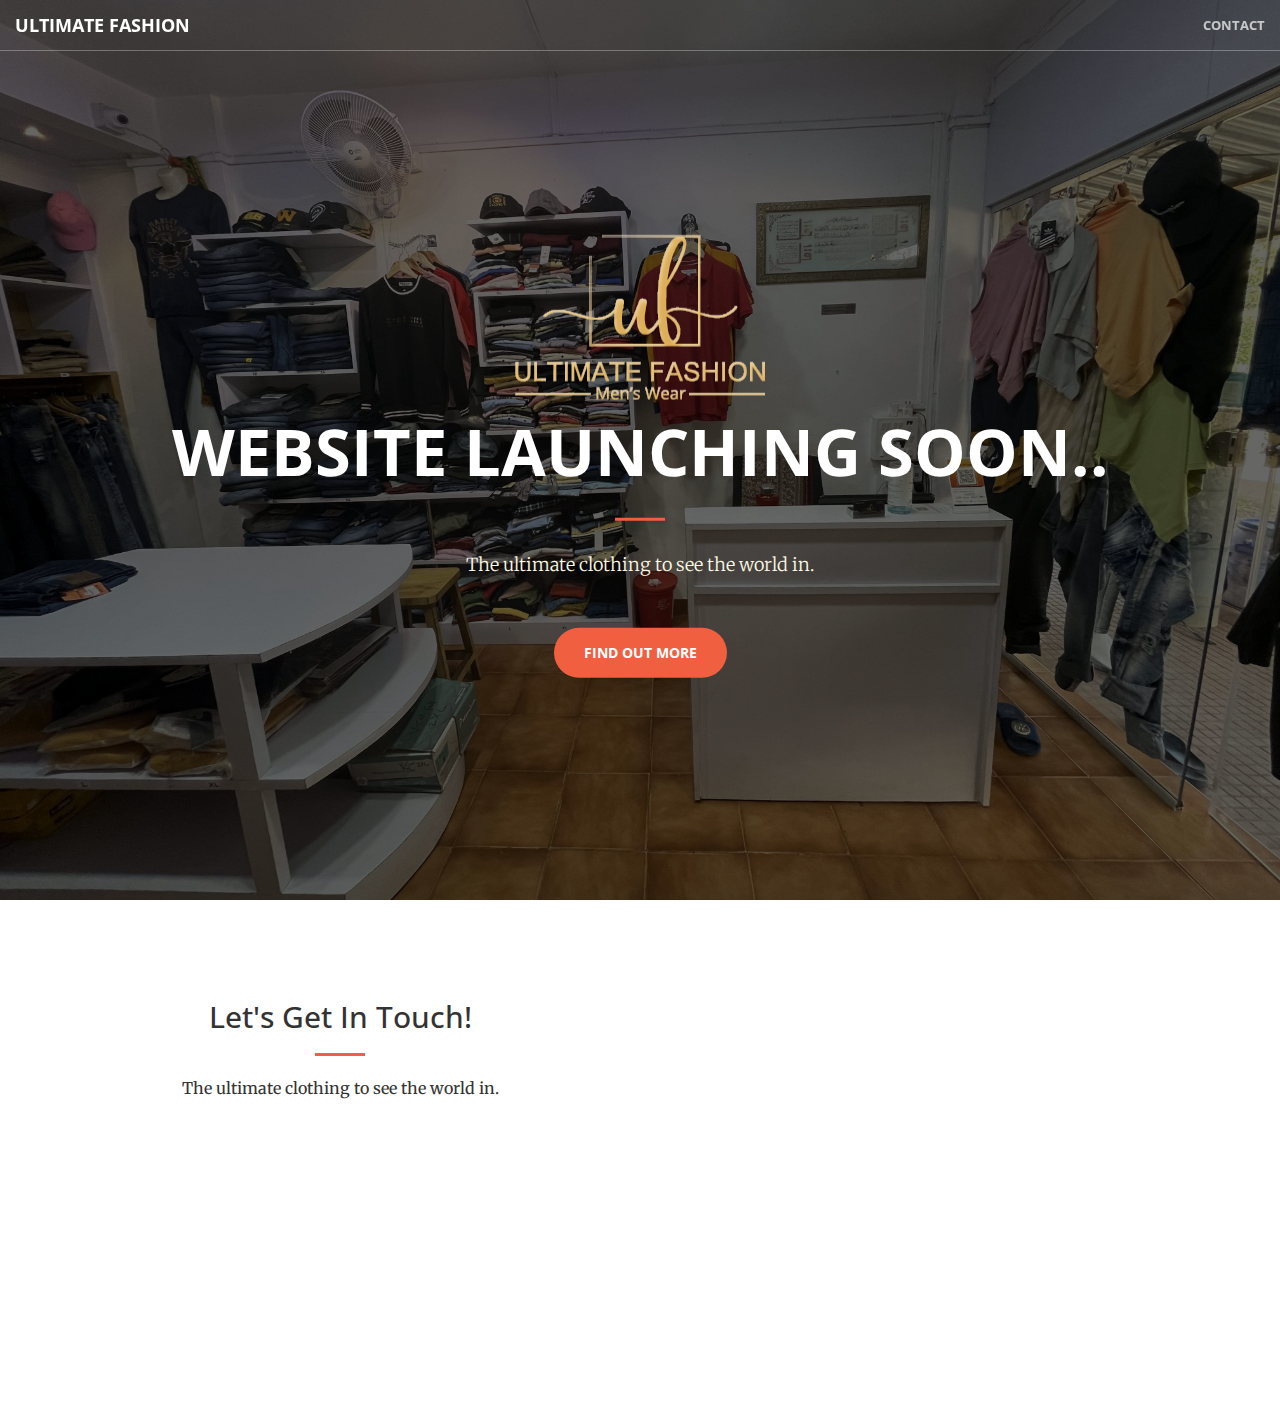
<file: index.html>
<!DOCTYPE html>
<html lang="en">

<head>

    <meta charset="utf-8">
    <meta http-equiv="X-UA-Compatible" content="IE=edge">
    <meta name="viewport" content="width=device-width, initial-scale=1">
    <meta name="description" content="">
    <meta name="author" content="">

    <title>Ultimate Fashion</title>

    <!-- Bootstrap Core CSS -->
    <link rel="stylesheet" href="creative/css/bootstrap.min.css" type="text/css">

    <!-- Custom Fonts -->
    <link href='http://fonts.googleapis.com/css?family=Open+Sans:300italic,400italic,600italic,700italic,800italic,400,300,600,700,800' rel='stylesheet' type='text/css'>
    <link href='http://fonts.googleapis.com/css?family=Merriweather:400,300,300italic,400italic,700,700italic,900,900italic' rel='stylesheet' type='text/css'>
    <link rel="stylesheet" href="creative/font-awesome/css/font-awesome.min.css" type="text/css">

    <!-- Plugin CSS -->
    <link rel="stylesheet" href="creative/css/animate.min.css" type="text/css">

    <!-- Custom CSS -->
    <link rel="stylesheet" href="creative/css/main.css" type="text/css">

    <!-- HTML5 Shim and Respond.js IE8 support of HTML5 elements and media queries -->
    <!-- WARNING: Respond.js doesn't work if you view the page via file:// -->
    <!--[if lt IE 9]>
        <script src="https://oss.maxcdn.com/libs/html5shiv/3.7.0/html5shiv.js"></script>
        <script src="https://oss.maxcdn.com/libs/respond.creative/js/1.4.2/respond.min.js"></script>
    <![endif]-->

</head>


<body id="page-top">
  <nav id="mainNav" class="navbar navbar-default navbar-fixed-top">
    <div class="container-fluid">
        <!-- Brand and toggle get grouped for better mobile display -->
        
        <div class="navbar-header">
            <button type="button" class="navbar-toggle collapsed" data-toggle="collapse" data-target="#bs-example-navbar-collapse-1">
                <span class="sr-only">Toggle navigation</span>
                <span class="icon-bar"></span>
                <span class="icon-bar"></span>
                <span class="icon-bar"></span>
            </button>
            
            <a class="navbar-brand page-scroll" href="#page-top">Ultimate Fashion</a>
            <!-- <a href="https://www.instagram.com/ufmenswear">
                <i class="fa fa-instagram fa-2x wow bounceIn" data-wow-delay=".1s"></i>
            </a> -->
            <!-- <a class="navbar-brand page-scroll right" href="tel:+918888086655">
                <i class="fa fa-phone fa-1x wow bounceIn" data-wow-delay=".1s"></i>
                <p class="hide">Call</p>
            </a> -->
            
        </div>

        <!-- Collect the nav links, forms, and other content for toggling -->
        <div class="collapse navbar-collapse" id="bs-example-navbar-collapse-1">
            <ul class="nav navbar-nav navbar-right">
                <li  style="display: none;">
                    <a class="page-scroll" href="#about">About</a>
                </li>
                <li  style="display: none;">
                    <a class="page-scroll" href="#services">Services</a>
                </li>
                <li style="display: none;">
                    <a class="page-scroll" href="#portfolio">Portfolio</a>
                </li>
                <li>
                    <a class="page-scroll" href="#contact">Contact</a>
                </li>
                <!-- <div class="col-lg-1 col-lg-offset-1 text-center">
                    <a href="https://www.instagram.com/ufmenswear/">
                        <i class="fa fa-instagram fa-3x wow bounceIn" data-wow-delay=".1s"></i>
                        <p>instagram</p>
                    </a>
                </div> -->
            </ul>
        </div>
        <!-- /.navbar-collapse -->
    </div>
    <!-- /.container-fluid -->
</nav>

  <header>
    <div class="bgwrapper"></div>
    <div class="header-content">
        
        <div class="header-content-inner">
            <a href="#"><img src="src/img/logo.png" alt=""></a>
            
            <h1 class="wow bounceIn" data-wow-delay="1s">Website Launching Soon..</h1>
            <hr>
            <p>The ultimate clothing to see the world in.</p>
            
            <a href="#contact" class="btn btn-primary btn-xl page-scroll">Find Out More</a>
        </div>
    </div>
</header>

  <section class="bg-primary" id="about" style="display: none;">
    <div class="container">
        <div class="row">
            <div class="col-lg-8 col-lg-offset-2 text-center">
                <h2 class="section-heading">We've got what you need!</h2>
                <hr class="light">
                <p class="text-faded">Start Bootstrap has everything you need to get your new website up and running in no time! All of the templates and themes on Start Bootstrap are open source, free to download, and easy to use. No strings attached!</p>
                <a href="#" class="btn btn-default btn-xl">Get Started!</a>
            </div>
        </div>
    </div>
</section>

  <section id="services" style="display: none;">
    <div class="container">
        <div class="row">
            <div class="col-lg-12 text-center">
                <h2 class="section-heading">At Your Service</h2>
                <hr class="primary">
            </div>
        </div>
    </div>
    <div class="container">
        <div class="row">
            <div class="col-lg-3 col-md-6 text-center">
                <div class="service-box">
                    <i class="fa fa-4x fa-diamond wow bounceIn text-primary"></i>
                    <h3>Sturdy Templates</h3>
                    <p class="text-muted">Our templates are updated regularly so they don't break.</p>
                </div>
            </div>
            <div class="col-lg-3 col-md-6 text-center">
                <div class="service-box">
                    <i class="fa fa-4x fa-paper-plane wow bounceIn text-primary" data-wow-delay=".1s"></i>
                    <h3>Ready to Ship</h3>
                    <p class="text-muted">You can use this theme as is, or you can make changes!</p>
                </div>
            </div>
            <div class="col-lg-3 col-md-6 text-center">
                <div class="service-box">
                    <i class="fa fa-4x fa-newspaper-o wow bounceIn text-primary" data-wow-delay=".2s"></i>
                    <h3>Up to Date</h3>
                    <p class="text-muted">We update dependencies to keep things fresh.</p>
                </div>
            </div>
            <div class="col-lg-3 col-md-6 text-center">
                <div class="service-box">
                    <i class="fa fa-4x fa-heart wow bounceIn text-primary" data-wow-delay=".3s"></i>
                    <h3>Made with Love</h3>
                    <p class="text-muted">You have to make your websites with love these days!</p>
                </div>
            </div>
        </div>
    </div>
</section>

  <section class="no-padding" id="portfolio" style="display: none;">
    <div class="container-fluid">
        <div class="row no-gutter">
            <div class="col-lg-4 col-sm-6">
                <a href="#" class="portfolio-box">
                    <img src="creative/img/portfolio/1.jpg" class="img-responsive" alt="">
                    <div class="portfolio-box-caption">
                        <div class="portfolio-box-caption-content">
                            <div class="project-category text-faded">
                                Category
                            </div>
                            <div class="project-name">
                                Project Name
                            </div>
                        </div>
                    </div>
                </a>
            </div>
            <div class="col-lg-4 col-sm-6">
                <a href="#" class="portfolio-box">
                    <img src="creative/img/portfolio/2.jpg" class="img-responsive" alt="">
                    <div class="portfolio-box-caption">
                        <div class="portfolio-box-caption-content">
                            <div class="project-category text-faded">
                                Category
                            </div>
                            <div class="project-name">
                                Project Name
                            </div>
                        </div>
                    </div>
                </a>
            </div>
            <div class="col-lg-4 col-sm-6">
                <a href="#" class="portfolio-box">
                    <img src="creative/img/portfolio/3.jpg" class="img-responsive" alt="">
                    <div class="portfolio-box-caption">
                        <div class="portfolio-box-caption-content">
                            <div class="project-category text-faded">
                                Category
                            </div>
                            <div class="project-name">
                                Project Name
                            </div>
                        </div>
                    </div>
                </a>
            </div>
            <div class="col-lg-4 col-sm-6">
                <a href="#" class="portfolio-box">
                    <img src="creative/img/portfolio/4.jpg" class="img-responsive" alt="">
                    <div class="portfolio-box-caption">
                        <div class="portfolio-box-caption-content">
                            <div class="project-category text-faded">
                                Category
                            </div>
                            <div class="project-name">
                                Project Name
                            </div>
                        </div>
                    </div>
                </a>
            </div>
            <div class="col-lg-4 col-sm-6">
                <a href="#" class="portfolio-box">
                    <img src="creative/img/portfolio/5.jpg" class="img-responsive" alt="">
                    <div class="portfolio-box-caption">
                        <div class="portfolio-box-caption-content">
                            <div class="project-category text-faded">
                                Category
                            </div>
                            <div class="project-name">
                                Project Name
                            </div>
                        </div>
                    </div>
                </a>
            </div>
            <div class="col-lg-4 col-sm-6">
                <a href="#" class="portfolio-box">
                    <img src="creative/img/portfolio/6.jpg" class="img-responsive" alt="">
                    <div class="portfolio-box-caption">
                        <div class="portfolio-box-caption-content">
                            <div class="project-category text-faded">
                                Category
                            </div>
                            <div class="project-name">
                                Project Name
                            </div>
                        </div>
                    </div>
                </a>
            </div>
        </div>
    </div>
</section>

    <!-- <aside class="bg-dark">
      <div class="container text-center">
          <div class="call-to-action">
              <h2>Free Download at Start Bootstrap!</h2>
              <a href="#" class="btn btn-default btn-xl wow tada">Download Now!</a>
          </div>
      </div>
  </aside> -->

  <section id="contact">
      
    <div class="container">
        <div class="row col-lg-6 text-center" >
            <div class="col-lg-12 text-center">
                <h2 class="section-heading">Let's Get In Touch!</h2>
                <hr class="primary">
                <p>The ultimate clothing to see the world in.</p>
            </div>
            <div class="col-lg-12 text-center contactIcons">
                <div class="col-lg-3 col-md-6 text-center">
                    <a href="tel:+917420961373">
                        <i class="fa fa-phone fa-3x wow bounceIn" data-wow-delay=".1s"></i>
                        <p class="hide">Call</p>
                    </a>
                </div>
                <div class="col-lg-3 col-md-6 text-center">
                    <a href="https://api.whatsapp.com/send?phone=+917420961373">
                        <i class="fa fa-whatsapp fa-3x wow bounceIn" data-wow-delay=".1s"></i>
                        <p class="hide">Call</p>
                    </a>
                </div>
                <div class="col-lg-3 col-md-6 text-center">
                    <a href="https://www.instagram.com/ufmenswear">
                        <i class="fa fa-instagram fa-3x wow bounceIn" data-wow-delay=".1s"></i>
                        <p class="hide">Instagram</p>
                    </a>
                </div>
                <div class="col-lg-3 col-md-6 text-center">
                    <a href="mailto:ufmenswear@gmail.com">
                    <i class="fa fa-envelope-o fa-3x wow bounceIn" data-wow-delay=".1s"></i>
                        <p class="hide">ufmenswear@gmail.com</p>
                    </a>
                </div>
            </div>
            
            
        </div>
        <div class="address col-lg-6">
            <p class="text-center hide">Map</p>
            <iframe src="https://www.google.com/maps/embed?pb=!1m18!1m12!1m3!1d3815.6584453266487!2d73.2966204!3d16.9913429!2m3!1f0!2f0!3f0!3m2!1i1024!2i768!4f13.1!3m3!1m2!1s0x3bea0d866329f9c9%3A0x393ee9323357a949!2sUltimate%20Fashion!5e0!3m2!1sen!2sin!4v1645899573227!5m2!1sen!2sin" width="100%" height="300" style="border:0;" allowfullscreen="" loading="lazy"></iframe>
        </div>
    </div>
</section>


<div id="preload" style="display: none;">
    <img src="./src/img/slider/shop_image_1.jpg" />
    <img src="./src/img/slider/shop_image_2.jpg" />
    <img src="./src/img/slider/shop_image_3.jpg" />
    <img src="./src/img/slider/shop_image_4.jpg" />
    <img src="./src/img/slider/shop_image_5.jpg" />
    <img src="./src/img/slider/shop_image_6.jpg" />
    <img src="./src/img/slider/shop_image_7.jpg" />
    <img src="./src/img/slider/shop_image_8.jpg" />
    <img src="./src/img/slider/shop_image_9.jpg" />
  </div>

  <!-- jQuery -->
<script src="creative/js/jquery.js"></script>

<!-- Bootstrap Core JavaScript -->
<script src="creative/js/bootstrap.min.js"></script>

<!-- Plugin JavaScript -->
<script src="creative/js/jquery.easing.min.js"></script>
<script src="creative/js/jquery.fittext.js"></script>
<script src="creative/js/wow.min.js"></script>

<!-- Custom Theme JavaScript -->
<script src="creative/js/creative.js"></script>

</body>

</html>
</file>
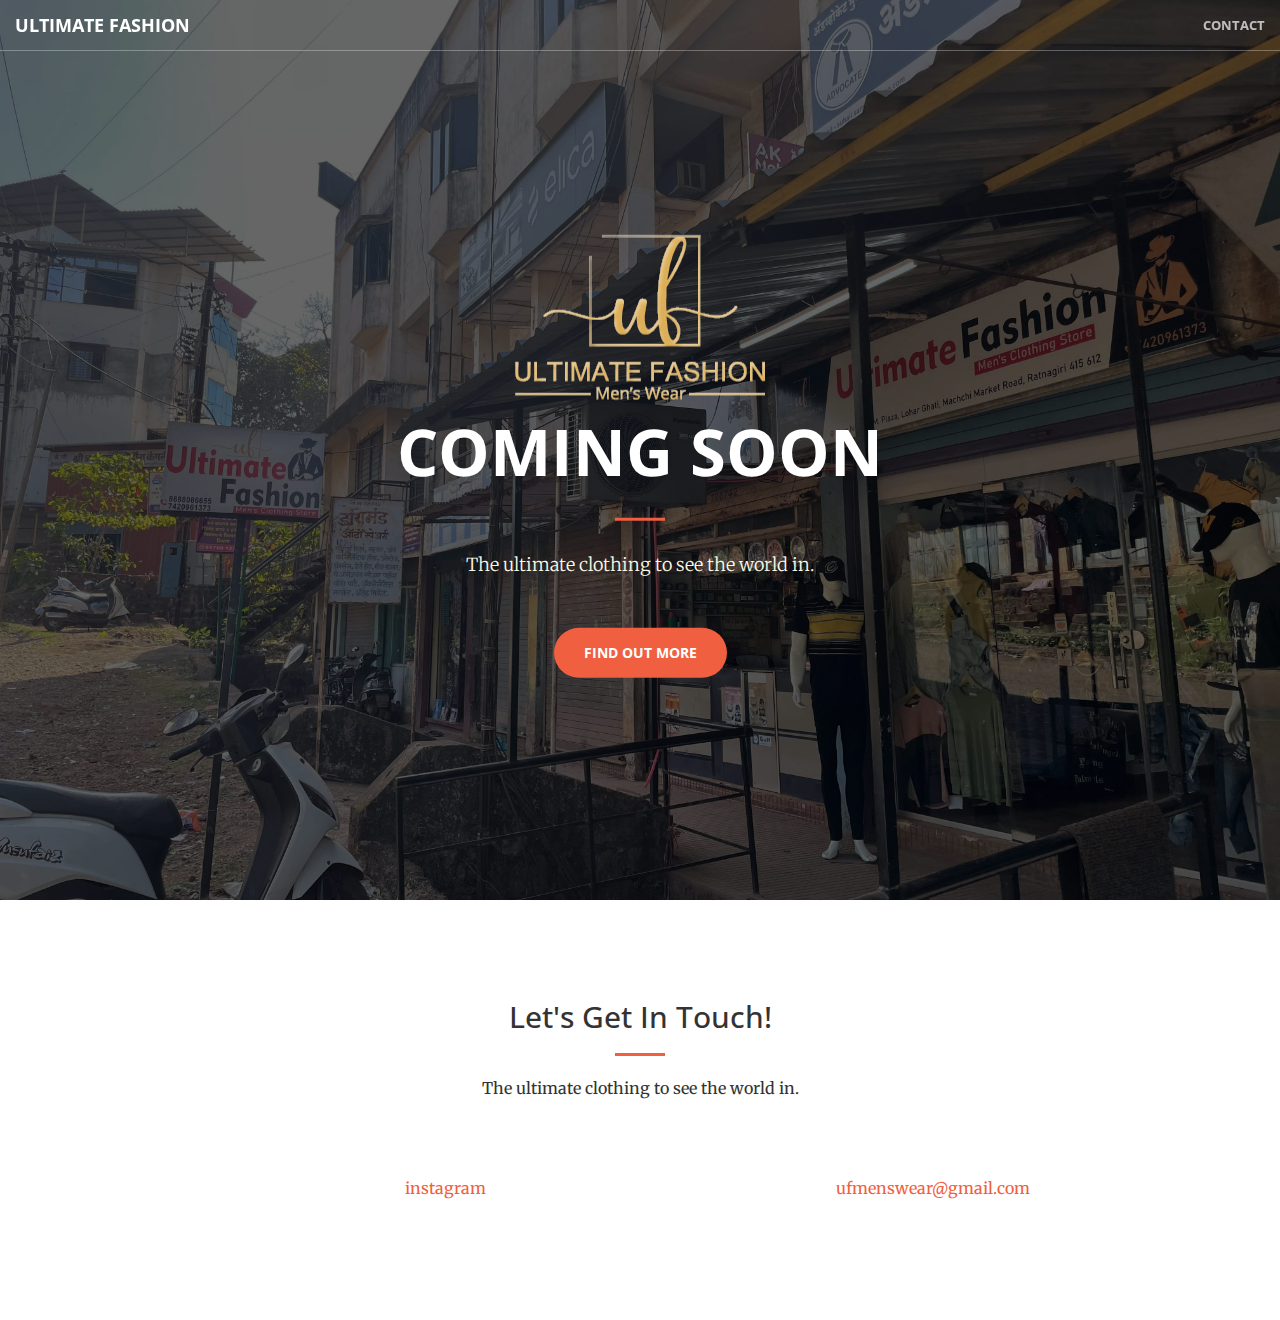
<file: index - Copy (2).html>
<!DOCTYPE html>
<html lang="en">

<head>

    <meta charset="utf-8">
    <meta http-equiv="X-UA-Compatible" content="IE=edge">
    <meta name="viewport" content="width=device-width, initial-scale=1">
    <meta name="description" content="">
    <meta name="author" content="">

    <title>Ultimate Fashion</title>

    <!-- Bootstrap Core CSS -->
    <link rel="stylesheet" href="creative/css/bootstrap.min.css" type="text/css">

    <!-- Custom Fonts -->
    <link href='http://fonts.googleapis.com/css?family=Open+Sans:300italic,400italic,600italic,700italic,800italic,400,300,600,700,800' rel='stylesheet' type='text/css'>
    <link href='http://fonts.googleapis.com/css?family=Merriweather:400,300,300italic,400italic,700,700italic,900,900italic' rel='stylesheet' type='text/css'>
    <link rel="stylesheet" href="creative/font-awesome/css/font-awesome.min.css" type="text/css">

    <!-- Plugin CSS -->
    <link rel="stylesheet" href="creative/css/animate.min.css" type="text/css">

    <!-- Custom CSS -->
    <link rel="stylesheet" href="creative/css/main.css" type="text/css">

    <!-- HTML5 Shim and Respond.js IE8 support of HTML5 elements and media queries -->
    <!-- WARNING: Respond.js doesn't work if you view the page via file:// -->
    <!--[if lt IE 9]>
        <script src="https://oss.maxcdn.com/libs/html5shiv/3.7.0/html5shiv.js"></script>
        <script src="https://oss.maxcdn.com/libs/respond.creative/js/1.4.2/respond.min.js"></script>
    <![endif]-->

</head>


<body id="page-top">
  <nav id="mainNav" class="navbar navbar-default navbar-fixed-top">
    <div class="container-fluid">
        <!-- Brand and toggle get grouped for better mobile display -->
        <div class="navbar-header">
            <button type="button" class="navbar-toggle collapsed" data-toggle="collapse" data-target="#bs-example-navbar-collapse-1">
                <span class="sr-only">Toggle navigation</span>
                <span class="icon-bar"></span>
                <span class="icon-bar"></span>
                <span class="icon-bar"></span>
            </button>
            <a class="navbar-brand page-scroll" href="#page-top">Ultimate Fashion</a>
        </div>

        <!-- Collect the nav links, forms, and other content for toggling -->
        <div class="collapse navbar-collapse" id="bs-example-navbar-collapse-1">
            <ul class="nav navbar-nav navbar-right">
                <li  style="display: none;">
                    <a class="page-scroll" href="#about">About</a>
                </li>
                <li  style="display: none;">
                    <a class="page-scroll" href="#services">Services</a>
                </li>
                <li style="display: none;">
                    <a class="page-scroll" href="#portfolio">Portfolio</a>
                </li>
                <li>
                    <a class="page-scroll" href="#contact">Contact</a>
                </li>
                <!-- <div class="col-lg-1 col-lg-offset-1 text-center">
                    <a href="https://www.instagram.com/ufmenswear/">
                        <i class="fa fa-instagram fa-3x wow bounceIn" data-wow-delay=".1s"></i>
                        <p>instagram</p>
                    </a>
                </div> -->
            </ul>
        </div>
        <!-- /.navbar-collapse -->
    </div>
    <!-- /.container-fluid -->
</nav>

  <header>
    <div class="bgwrapper"></div>
    <div class="header-content">
        
        <div class="header-content-inner">
            <a href="#"><img src="src/img/logo.png" alt=""></a>
            <h1>Coming Soon</h1>
            <hr>
            
            <p>The ultimate clothing to see the world in.</p>
            <a href="#contact" class="btn btn-primary btn-xl page-scroll">Find Out More</a>
        </div>
    </div>
</header>

  <section class="bg-primary" id="about" style="display: none;">
    <div class="container">
        <div class="row">
            <div class="col-lg-8 col-lg-offset-2 text-center">
                <h2 class="section-heading">We've got what you need!</h2>
                <hr class="light">
                <p class="text-faded">Start Bootstrap has everything you need to get your new website up and running in no time! All of the templates and themes on Start Bootstrap are open source, free to download, and easy to use. No strings attached!</p>
                <a href="#" class="btn btn-default btn-xl">Get Started!</a>
            </div>
        </div>
    </div>
</section>

  <section id="services" style="display: none;">
    <div class="container">
        <div class="row">
            <div class="col-lg-12 text-center">
                <h2 class="section-heading">At Your Service</h2>
                <hr class="primary">
            </div>
        </div>
    </div>
    <div class="container">
        <div class="row">
            <div class="col-lg-3 col-md-6 text-center">
                <div class="service-box">
                    <i class="fa fa-4x fa-diamond wow bounceIn text-primary"></i>
                    <h3>Sturdy Templates</h3>
                    <p class="text-muted">Our templates are updated regularly so they don't break.</p>
                </div>
            </div>
            <div class="col-lg-3 col-md-6 text-center">
                <div class="service-box">
                    <i class="fa fa-4x fa-paper-plane wow bounceIn text-primary" data-wow-delay=".1s"></i>
                    <h3>Ready to Ship</h3>
                    <p class="text-muted">You can use this theme as is, or you can make changes!</p>
                </div>
            </div>
            <div class="col-lg-3 col-md-6 text-center">
                <div class="service-box">
                    <i class="fa fa-4x fa-newspaper-o wow bounceIn text-primary" data-wow-delay=".2s"></i>
                    <h3>Up to Date</h3>
                    <p class="text-muted">We update dependencies to keep things fresh.</p>
                </div>
            </div>
            <div class="col-lg-3 col-md-6 text-center">
                <div class="service-box">
                    <i class="fa fa-4x fa-heart wow bounceIn text-primary" data-wow-delay=".3s"></i>
                    <h3>Made with Love</h3>
                    <p class="text-muted">You have to make your websites with love these days!</p>
                </div>
            </div>
        </div>
    </div>
</section>

  <section class="no-padding" id="portfolio" style="display: none;">
    <div class="container-fluid">
        <div class="row no-gutter">
            <div class="col-lg-4 col-sm-6">
                <a href="#" class="portfolio-box">
                    <img src="creative/img/portfolio/1.jpg" class="img-responsive" alt="">
                    <div class="portfolio-box-caption">
                        <div class="portfolio-box-caption-content">
                            <div class="project-category text-faded">
                                Category
                            </div>
                            <div class="project-name">
                                Project Name
                            </div>
                        </div>
                    </div>
                </a>
            </div>
            <div class="col-lg-4 col-sm-6">
                <a href="#" class="portfolio-box">
                    <img src="creative/img/portfolio/2.jpg" class="img-responsive" alt="">
                    <div class="portfolio-box-caption">
                        <div class="portfolio-box-caption-content">
                            <div class="project-category text-faded">
                                Category
                            </div>
                            <div class="project-name">
                                Project Name
                            </div>
                        </div>
                    </div>
                </a>
            </div>
            <div class="col-lg-4 col-sm-6">
                <a href="#" class="portfolio-box">
                    <img src="creative/img/portfolio/3.jpg" class="img-responsive" alt="">
                    <div class="portfolio-box-caption">
                        <div class="portfolio-box-caption-content">
                            <div class="project-category text-faded">
                                Category
                            </div>
                            <div class="project-name">
                                Project Name
                            </div>
                        </div>
                    </div>
                </a>
            </div>
            <div class="col-lg-4 col-sm-6">
                <a href="#" class="portfolio-box">
                    <img src="creative/img/portfolio/4.jpg" class="img-responsive" alt="">
                    <div class="portfolio-box-caption">
                        <div class="portfolio-box-caption-content">
                            <div class="project-category text-faded">
                                Category
                            </div>
                            <div class="project-name">
                                Project Name
                            </div>
                        </div>
                    </div>
                </a>
            </div>
            <div class="col-lg-4 col-sm-6">
                <a href="#" class="portfolio-box">
                    <img src="creative/img/portfolio/5.jpg" class="img-responsive" alt="">
                    <div class="portfolio-box-caption">
                        <div class="portfolio-box-caption-content">
                            <div class="project-category text-faded">
                                Category
                            </div>
                            <div class="project-name">
                                Project Name
                            </div>
                        </div>
                    </div>
                </a>
            </div>
            <div class="col-lg-4 col-sm-6">
                <a href="#" class="portfolio-box">
                    <img src="creative/img/portfolio/6.jpg" class="img-responsive" alt="">
                    <div class="portfolio-box-caption">
                        <div class="portfolio-box-caption-content">
                            <div class="project-category text-faded">
                                Category
                            </div>
                            <div class="project-name">
                                Project Name
                            </div>
                        </div>
                    </div>
                </a>
            </div>
        </div>
    </div>
</section>

    <!-- <aside class="bg-dark">
      <div class="container text-center">
          <div class="call-to-action">
              <h2>Free Download at Start Bootstrap!</h2>
              <a href="#" class="btn btn-default btn-xl wow tada">Download Now!</a>
          </div>
      </div>
  </aside> -->

  <section id="contact">
    <div class="container">
        <div class="row">
            <div class="col-lg-8 col-lg-offset-2 text-center">
                <h2 class="section-heading">Let's Get In Touch!</h2>
                <hr class="primary">
                <p>The ultimate clothing to see the world in.</p>
            </div>
        <div class="col-lg-4 col-lg-offset-2 text-center">
            <a href="https://www.instagram.com/ufmenswear">
                <i class="fa fa-instagram fa-3x wow bounceIn" data-wow-delay=".1s"></i>
                <p>instagram</p>
            </a>
        </div>
        <div class="col-lg-4 col-lg-offset-1 text-center">
            <a href="mailto:ufmenswear@gmail.com">
            <i class="fa fa-envelope-o fa-3x wow bounceIn" data-wow-delay=".1s"></i>
                <p>ufmenswear@gmail.com</p>
            </a>
        </div>
        <div class="col-lg-2 col-lg-offset-1 text-center" style="display: none;">
            <a href="https://github.com/volny">
            <i class="fa fa-facebook fa-3x wow bounceIn" data-wow-delay=".1s"></i>
                <p>volny</p>
            </a>
        </div>

    </div>
</section>

  <!-- jQuery -->
<script src="creative/js/jquery.js"></script>

<!-- Bootstrap Core JavaScript -->
<script src="creative/js/bootstrap.min.js"></script>

<!-- Plugin JavaScript -->
<script src="creative/js/jquery.easing.min.js"></script>
<script src="creative/js/jquery.fittext.js"></script>
<script src="creative/js/wow.min.js"></script>

<!-- Custom Theme JavaScript -->
<script src="creative/js/creative.js"></script>

</body>

</html>
</file>
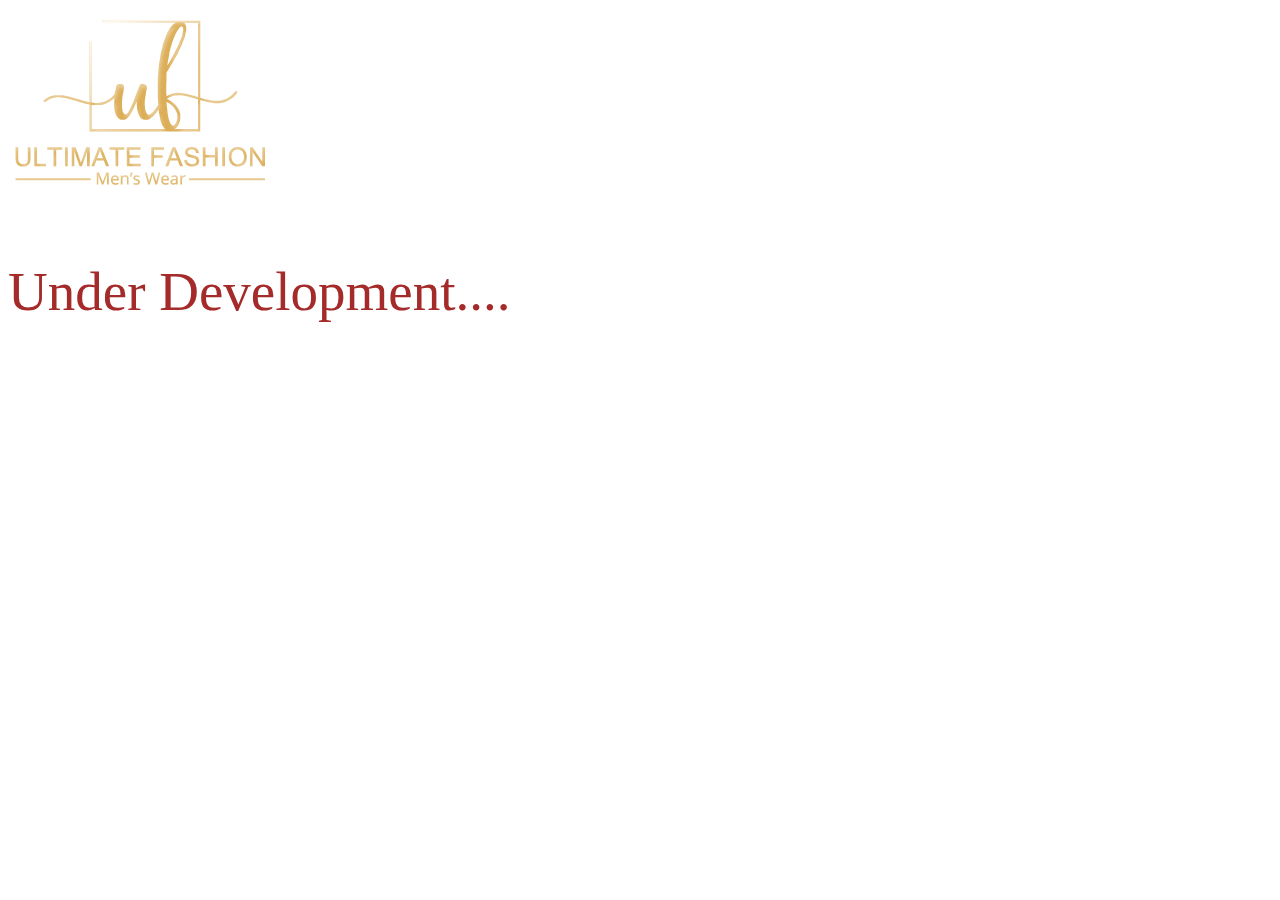
<file: index_backup.html>
<!DOCTYPE html>
<!-- saved from url=(0047)https://preview.colorlib.com/theme/malefashion/ -->
<html lang="zxx">
   <head>
      <meta http-equiv="Content-Type" content="text/html; charset=UTF-8">
      <meta name="description" content="Ultimate Template">
      <meta name="keywords" content="Ultimate, unica, creative, html">
      <meta name="viewport" content="width=device-width, initial-scale=1.0">
      <meta http-equiv="X-UA-Compatible" content="ie=edge">
      <title>Ultimate Fashion</title>
      <!-- <link rel="stylesheet" href="src/css/style_min.css" type="text/css"> -->
      <link rel="stylesheet" href="src/css/style.css" type="text/css">
      
   </head>
   <body>
      <div id="preloder" style="display: none;">
         <div class="loader" style="display: none;"></div>
      </div>
      <div class="offcanvas-menu-overlay"></div>
     
      <header class="header">
         <div class="header__top">
            <div class="container">
               <div class="row">
                  <div class="col-lg-6 col-md-7">
                     
                     <div class="header__logo">
                      
                      <a href="#"><img src="src/img/logo.png" alt=""></a>
                      
                   </div>
                   <p>Under Development....</p>
                  </div>
                  
               </div>
            </div>
         </div>
        
      </header>
      
      
      
   </body>
</html>
</file>
<file: creative/css/main.css>
html, body { height: 100%; width: 100%; }

body { font-family: 'Merriweather', 'Helvetica Neue', Arial, sans-serif; }

hr { border-color: #F05F40; border-width: 3px; max-width: 50px; }

hr.light { border-color: white; }

a { -webkit-transition: all 0.35s; -moz-transition: all 0.35s; transition: all 0.35s; color: #F05F40; }
a:hover, a:focus { color: #eb3812; }

h1, h2, h3, h4, h5, h6 { font-family: 'Open Sans', 'Helvetica Neue', Arial, sans-serif; }

p { font-size: 16px; line-height: 1.5; margin-bottom: 20px; }

.bg-primary { background-color: #F05F40; }

.bg-dark { background-color: #222; color: white; }

.text-faded { color: rgba(255, 255, 255, 0.7); }

section { padding: 100px 0; }

aside { padding: 50px 0; }

.no-padding { padding: 0; }

.navbar-default { background-color: white; border-color: rgba(34, 34, 34, 0.5); font-family: 'Open Sans', 'Helvetica Neue', Arial, sans-serif; -webkit-transition: all 0.35s; -moz-transition: all 0.35s; transition: all 0.35s; }
.navbar-default .navbar-header .navbar-brand { color: #F05F40; font-family: 'Open Sans', 'Helvetica Neue', Arial, sans-serif; font-weight: 700; text-transform: uppercase; }
.navbar-default .navbar-header .navbar-brand:hover, .navbar-default .navbar-header .navbar-brand:focus { color: #eb3812; }
.navbar-default .nav > li > a, .navbar-default .nav > li > a:focus { text-transform: uppercase; font-weight: 700; font-size: 13px; color: #222; }
.navbar-default .nav > li > a:hover, .navbar-default .nav > li > a:focus:hover { color: #F05F40; }
.navbar-default .nav > li.active > a, .navbar-default .nav > li.active > a:focus { color: #F05F40 !important; background-color: transparent; }
.navbar-default .nav > li.active > a:hover, .navbar-default .nav > li.active > a:focus:hover { background-color: transparent; }
@media (min-width: 768px) { .navbar-default { background-color: transparent; border-color: rgba(255, 255, 255, 0.3); }
  .navbar-default .navbar-header .navbar-brand { color: rgba(255, 255, 255, 0.7); }
  .navbar-default .navbar-header .navbar-brand:hover, .navbar-default .navbar-header .navbar-brand:focus { color: white; }
  .navbar-default .nav > li > a, .navbar-default .nav > li > a:focus { color: rgba(255, 255, 255, 0.7); }
  .navbar-default .nav > li > a:hover, .navbar-default .nav > li > a:focus:hover { color: white; }
  .navbar-default.affix { background-color: white; border-color: rgba(34, 34, 34, 0.5); }
  .navbar-default.affix .navbar-header .navbar-brand { color: #F05F40; font-size: 14px; }
  .navbar-default.affix .navbar-header .navbar-brand:hover, .navbar-default.affix .navbar-header .navbar-brand:focus { color: #eb3812; }
  .navbar-default.affix .nav > li > a, .navbar-default.affix .nav > li > a:focus { color: #222; }
  .navbar-default.affix .nav > li > a:hover, .navbar-default.affix .nav > li > a:focus:hover { color: #F05F40; } }

header { position: relative; width: 100%; min-height: auto; -webkit-background-size: cover; -moz-background-size: cover; background-size: cover; -o-background-size: cover; background-position: center; background-image: url("../img/header.jpg"); text-align: center; color: white; }
header .header-content { position: relative; text-align: center; padding: 100px 15px 100px; width: 100%; }
header .header-content .header-content-inner h1 { font-weight: 700; text-transform: uppercase; margin-top: 0; margin-bottom: 0; }
header .header-content .header-content-inner hr { margin: 30px auto; }
header .header-content .header-content-inner p { font-weight: 300; color: #fcf8e3; font-size: 16px; margin-bottom: 50px; }
@media (min-width: 768px) { header { min-height: 100%; }
  header .header-content { position: absolute; top: 50%; -webkit-transform: translateY(-50%); -ms-transform: translateY(-50%); transform: translateY(-50%); padding: 0 50px; }
  header .header-content .header-content-inner { max-width: 1000px; margin-left: auto; margin-right: auto; }
  header .header-content .header-content-inner p { font-size: 18px; max-width: 80%; margin-left: auto; margin-right: auto; } }

.section-heading { margin-top: 0; }

.service-box { max-width: 400px; margin: 50px auto 0; }
@media (min-width: 992px) { .service-box { margin: 20px auto 0; } }
.service-box p { margin-bottom: 0; }

.portfolio-box { position: relative; display: block; max-width: 650px; margin: 0 auto; }
.portfolio-box .portfolio-box-caption { color: white; opacity: 0; display: block; background: rgba(240, 95, 64, 0.9); position: absolute; bottom: 0; text-align: center; width: 100%; height: 100%; -webkit-transition: all 0.35s; -moz-transition: all 0.35s; transition: all 0.35s; }
.portfolio-box .portfolio-box-caption .portfolio-box-caption-content { width: 100%; text-align: center; position: absolute; top: 50%; transform: translateY(-50%); }
.portfolio-box .portfolio-box-caption .portfolio-box-caption-content .project-category, .portfolio-box .portfolio-box-caption .portfolio-box-caption-content .project-name { font-family: 'Open Sans', 'Helvetica Neue', Arial, sans-serif; padding: 0 15px; }
.portfolio-box .portfolio-box-caption .portfolio-box-caption-content .project-category { text-transform: uppercase; font-weight: 600; font-size: 14px; }
.portfolio-box .portfolio-box-caption .portfolio-box-caption-content .project-name { font-size: 18px; }
.portfolio-box:hover .portfolio-box-caption { opacity: 1; }
@media (min-width: 768px) { .portfolio-box .portfolio-box-caption .portfolio-box-caption-content .project-category { font-size: 16px; }
  .portfolio-box .portfolio-box-caption .portfolio-box-caption-content .project-name { font-size: 22px; } }

.call-to-action h2 { margin: 0 auto 20px; }

.text-primary { color: #F05F40; }

.no-gutter > [class*='col-'] { padding-right: 0; padding-left: 0; }

.btn-default { color: #222; background-color: white; border-color: white; -webkit-transition: all 0.35s; -moz-transition: all 0.35s; transition: all 0.35s; }
.btn-default:hover, .btn-default:focus, .btn-default.focus, .btn-default:active, .btn-default.active, .open > .dropdown-toggle .btn-default { color: #222; background-color: #f2f2f2; border-color: #ededed; }
.btn-default:active, .btn-default.active, .open > .dropdown-toggle .btn-default { background-image: none; }
.btn-default.disabled, .btn-default.disabled:hover, .btn-default.disabled:focus, .btn-default.disabled.focus, .btn-default.disabled:active, .btn-default.disabled.active, .btn-default[disabled], .btn-default[disabled]:hover, .btn-default[disabled]:focus, .btn-default[disabled].focus, .btn-default[disabled]:active, .btn-default[disabled].active, fieldset[disabled] .btn-default, fieldset[disabled] .btn-default:hover, fieldset[disabled] .btn-default:focus, fieldset[disabled] .btn-default.focus, fieldset[disabled] .btn-default:active, fieldset[disabled] .btn-default.active { background-color: white; border-color: white; }
.btn-default .badge { color: white; background-color: #222; }

.btn-primary { color: white; background-color: #F05F40; border-color: #F05F40; -webkit-transition: all 0.35s; -moz-transition: all 0.35s; transition: all 0.35s; }
.btn-primary:hover, .btn-primary:focus, .btn-primary.focus, .btn-primary:active, .btn-primary.active, .open > .dropdown-toggle .btn-primary { color: white; background-color: #ee4b28; border-color: #ed431f; }
.btn-primary:active, .btn-primary.active, .open > .dropdown-toggle .btn-primary { background-image: none; }
.btn-primary.disabled, .btn-primary.disabled:hover, .btn-primary.disabled:focus, .btn-primary.disabled.focus, .btn-primary.disabled:active, .btn-primary.disabled.active, .btn-primary[disabled], .btn-primary[disabled]:hover, .btn-primary[disabled]:focus, .btn-primary[disabled].focus, .btn-primary[disabled]:active, .btn-primary[disabled].active, fieldset[disabled] .btn-primary, fieldset[disabled] .btn-primary:hover, fieldset[disabled] .btn-primary:focus, fieldset[disabled] .btn-primary.focus, fieldset[disabled] .btn-primary:active, fieldset[disabled] .btn-primary.active { background-color: #F05F40; border-color: #F05F40; }
.btn-primary .badge { color: #F05F40; background-color: white; }

.btn { font-family: 'Open Sans', 'Helvetica Neue', Arial, sans-serif; border: none; border-radius: 300px; font-weight: 700; text-transform: uppercase; }

.btn-xl { padding: 15px 30px; }

#contact .fa { color: #222; font-size: 4em; }

::-moz-selection { color: white; text-shadow: none; background: #222; }

::selection { color: white; text-shadow: none; background: #222; }

img::selection { color: white; background: transparent; }

img::-moz-selection { color: white; background: transparent; }

body { -webkit-tap-highlight-color: #222; }


.bgwrapper {
  width: 100%;
  height: 100%;
  background: #000000;
  opacity: 0.6;
  position: absolute;
}

/* Extra small devices (portrait phones, less than 576px) */
@media (max-width: 575.98px) {
  .contactIcons div{
    width: 20%;
    float: left;
    /* margin: 1%; */
    padding-bottom: 1%;
  }
}

/* Small devices (landscape phones, less than 768px) */
@media (min-width: 576px) and (max-width: 767.98px){
  /* .contactIcons{
    width: 70%;
    left: 20%;
    
  } */
  .contactIcons div{
    width: 20%;
    float: left;
    margin: 1%;
    padding-bottom: 1%;
  }
}

@media (min-width: 768px) and (max-width: 991.98px) {
  /* .contactIcons{
    width: 70%;
    left: 20%;
    
  } */
  .contactIcons div{
    width: 20%;
    float: left;
    margin: 1%;
    padding-bottom: 1%;
  }
}

@media (min-width: 768px) and (max-width: 991.98px) {
  /* .contactIcons{
    width: 70%;
    left: 20%;
    
  } */
  .contactIcons div{
    width: 20%;
    float: left;
    margin: 1%;
    padding-bottom: 1%;
  }
}
</file>
<file: src/css/style.css>
p{
    font-size: 55px;
    color: #a52a2a !important;
    opacity: 1;
}
</file>
<file: src/css/style_min.css>
@font-face{font-family:'FontAwesome';src:url(../fonts/fontawesome-webfont.eot?v=4.7.0);src:url(../fonts/fontawesome-webfont.eot?#iefix&v=4.7.0) format('embedded-opentype') , url(../fonts/fontawesome-webfont.woff2?v=4.7.0) format('woff2') , url(../fonts/fontawesome-webfont.woff?v=4.7.0) format('woff') , url(../fonts/fontawesome-webfont.ttf?v=4.7.0) format('truetype') , url(../fonts/fontawesome-webfont.svg?v=4.7.0#fontawesomeregular) format('svg');font-weight:normal;font-style:normal}@font-face{font-family:'ElegantIcons';src:url(../fonts/ElegantIcons.eot);src:url(../fonts/ElegantIcons.eot?#iefix) format('embedded-opentype') , url(../fonts/ElegantIcons.woff) format('woff') , url(../fonts/ElegantIcons.ttf) format('truetype') , url(../fonts/ElegantIcons.svg#ElegantIcons) format('svg');font-weight:normal;font-style:normal}:root{--blue:#007bff;--indigo:#6610f2;--purple:#6f42c1;--pink:#e83e8c;--red:#dc3545;--orange:#fd7e14;--yellow:#ffc107;--green:#28a745;--teal:#20c997;--cyan:#17a2b8;--white:#fff;--gray:#6c757d;--gray-dark:#343a40;--primary:#007bff;--secondary:#6c757d;--success:#28a745;--info:#17a2b8;--warning:#ffc107;--danger:#dc3545;--light:#f8f9fa;--dark:#343a40;--breakpoint-xs:0;--breakpoint-sm:576px;--breakpoint-md:768px;--breakpoint-lg:992px;--breakpoint-xl:1200px;--font-family-sans-serif:-apple-system , BlinkMacSystemFont , "Segoe UI" , Roboto , "Helvetica Neue" , Arial , "Noto Sans" , sans-serif , "Apple Color Emoji" , "Segoe UI Emoji" , "Segoe UI Symbol" , "Noto Color Emoji";--font-family-monospace:SFMono-Regular , Menlo , Monaco , Consolas , "Liberation Mono" , "Courier New" , monospace}*,::after,::before{box-sizing:border-box}html{font-family:sans-serif;line-height:1.15;-webkit-text-size-adjust:100%;-webkit-tap-highlight-color:transparent}figcaption,figure,footer,header,main,nav,section{display:block}body{margin:0;font-family:-apple-system,BlinkMacSystemFont,"Segoe UI",Roboto,"Helvetica Neue",Arial,"Noto Sans",sans-serif,"Apple Color Emoji","Segoe UI Emoji","Segoe UI Symbol","Noto Color Emoji";font-size:1rem;font-weight:400;line-height:1.5;color:#212529;text-align:left;background-color:#fff}[tabindex="-1"]:focus:not(:focus-visible){outline:0!important}hr{box-sizing:content-box;height:0;overflow:visible}h1,h2,h3,h4,h5,h6{margin-top:0;margin-bottom:.5rem}p{margin-top:0;margin-bottom:1rem}dl,ol,ul{margin-top:0;margin-bottom:1rem}ol ol,ol ul,ul ol,ul ul{margin-bottom:0}dt{font-weight:700}dd{margin-bottom:.5rem;margin-left:0}b,strong{font-weight:bolder}small{font-size:80%}sub,sup{position:relative;font-size:75%;line-height:0;vertical-align:baseline}sub{bottom:-.25em}sup{top:-.5em}a{color:#007bff;text-decoration:none;background-color:transparent}a:hover{color:#0056b3;text-decoration:underline}a:not([href]){color:inherit;text-decoration:none}a:not([href]):hover{color:inherit;text-decoration:none}code,pre{font-family:SFMono-Regular,Menlo,Monaco,Consolas,"Liberation Mono","Courier New",monospace;font-size:1em}pre{margin-top:0;margin-bottom:1rem;overflow:auto}figure{margin:0 0 1rem}img{vertical-align:middle;border-style:none}table{border-collapse:collapse}caption{padding-top:.75rem;padding-bottom:.75rem;color:#6c757d;text-align:left;caption-side:bottom}th{text-align:inherit}label{display:inline-block;margin-bottom:.5rem}button{border-radius:0}button:focus{outline:1px dotted;outline:5px auto -webkit-focus-ring-color}button,input,optgroup,select,textarea{margin:0;font-family:inherit;font-size:inherit;line-height:inherit}button,input{overflow:visible}button,select{text-transform:none}select{word-wrap:normal}[type="button"],[type="reset"],[type="submit"],button{-webkit-appearance:button}[type=button]:not(:disabled),[type=reset]:not(:disabled),[type=submit]:not(:disabled),button:not(:disabled){cursor:pointer}[type="button"]::-moz-focus-inner,[type="reset"]::-moz-focus-inner,[type="submit"]::-moz-focus-inner,button::-moz-focus-inner{padding:0;border-style:none}input[type="checkbox"],input[type="radio"]{box-sizing:border-box;padding:0}input[type="date"],input[type="time"]{-webkit-appearance:listbox}textarea{overflow:auto;resize:vertical}fieldset{min-width:0;padding:0;margin:0;border:0}legend{display:block;width:100%;max-width:100%;padding:0;margin-bottom:.5rem;font-size:1.5rem;line-height:inherit;color:inherit;white-space:normal}progress{vertical-align:baseline}[type="number"]::-webkit-inner-spin-button,[type="number"]::-webkit-outer-spin-button{height:auto}[type="search"]{outline-offset:-2px;-webkit-appearance:none}[type="search"]::-webkit-search-decoration{-webkit-appearance:none}output{display:inline-block}template{display:none}[hidden]{display:none!important}.h1,.h2,.h3,.h4,.h5,.h6,h1,h2,h3,h4,h5,h6{margin-bottom:.5rem;font-weight:500;line-height:1.2}.h1,h1{font-size:2.5rem}.h2,h2{font-size:2rem}.h3,h3{font-size:1.75rem}.h4,h4{font-size:1.5rem}.h5,h5{font-size:1.25rem}.h6,h6{font-size:1rem}hr{margin-top:1rem;margin-bottom:1rem;border:0;border-top:1px solid rgba(0,0,0,.1)}.small,small{font-size:80%;font-weight:400}.figure{display:inline-block}code{font-size:87.5%;color:#e83e8c;word-wrap:break-word}a>code{color:inherit}pre{display:block;font-size:87.5%;color:#212529}pre code{font-size:inherit;color:inherit;word-break:normal}.container{width:100%;padding-right:15px;padding-left:15px;margin-right:auto;margin-left:auto}@media (min-width:576px){.container{max-width:540px}}@media (min-width:768px){.container{max-width:720px}}@media (min-width:992px){.container{max-width:960px}}@media (min-width:1200px){.container{max-width:1140px}}.container-fluid{width:100%;padding-right:15px;padding-left:15px;margin-right:auto;margin-left:auto}@media (min-width:576px){.container{max-width:540px}}@media (min-width:768px){.container{max-width:720px}}@media (min-width:992px){.container{max-width:960px}}@media (min-width:1200px){.container{max-width:1140px}}.row{display:-ms-flexbox;display:flex;-ms-flex-wrap:wrap;flex-wrap:wrap;margin-right:-15px;margin-left:-15px}.col,.col-6,.col-lg-12,.col-lg-2,.col-lg-3,.col-lg-4,.col-lg-5,.col-lg-6,.col-lg-7,.col-lg-8,.col-lg-9,.col-md-3,.col-md-4,.col-md-5,.col-md-6,.col-md-7,.col-md-8,.col-md-9,.col-sm-4,.col-sm-6,.col-xl-5{position:relative;width:100%;padding-right:15px;padding-left:15px}.col{-ms-flex-preferred-size:0;flex-basis:0;-ms-flex-positive:1;flex-grow:1;max-width:100%}.col-6{-ms-flex:0 0 50%;flex:0 0 50%;max-width:50%}@media (min-width:576px){.col-sm-4{-ms-flex:0 0 33.333333%;flex:0 0 33.333333%;max-width:33.333333%}.col-sm-6{-ms-flex:0 0 50%;flex:0 0 50%;max-width:50%}}@media (min-width:768px){.col-md-3{-ms-flex:0 0 25%;flex:0 0 25%;max-width:25%}.col-md-4{-ms-flex:0 0 33.333333%;flex:0 0 33.333333%;max-width:33.333333%}.col-md-5{-ms-flex:0 0 41.666667%;flex:0 0 41.666667%;max-width:41.666667%}.col-md-6{-ms-flex:0 0 50%;flex:0 0 50%;max-width:50%}.col-md-7{-ms-flex:0 0 58.333333%;flex:0 0 58.333333%;max-width:58.333333%}.col-md-8{-ms-flex:0 0 66.666667%;flex:0 0 66.666667%;max-width:66.666667%}.col-md-9{-ms-flex:0 0 75%;flex:0 0 75%;max-width:75%}}@media (min-width:992px){.col-lg-2{-ms-flex:0 0 16.666667%;flex:0 0 16.666667%;max-width:16.666667%}.col-lg-3{-ms-flex:0 0 25%;flex:0 0 25%;max-width:25%}.col-lg-4{-ms-flex:0 0 33.333333%;flex:0 0 33.333333%;max-width:33.333333%}.col-lg-5{-ms-flex:0 0 41.666667%;flex:0 0 41.666667%;max-width:41.666667%}.col-lg-6{-ms-flex:0 0 50%;flex:0 0 50%;max-width:50%}.col-lg-7{-ms-flex:0 0 58.333333%;flex:0 0 58.333333%;max-width:58.333333%}.col-lg-8{-ms-flex:0 0 66.666667%;flex:0 0 66.666667%;max-width:66.666667%}.col-lg-9{-ms-flex:0 0 75%;flex:0 0 75%;max-width:75%}.col-lg-12{-ms-flex:0 0 100%;flex:0 0 100%;max-width:100%}.offset-lg-1{margin-left:8.333333%}.offset-lg-4{margin-left:33.333333%}}@media (min-width:1200px){.col-xl-5{-ms-flex:0 0 41.666667%;flex:0 0 41.666667%;max-width:41.666667%}}.table{width:100%;margin-bottom:1rem;color:#212529}.table td,.table th{padding:.75rem;vertical-align:top;border-top:1px solid #dee2e6}.table thead th{vertical-align:bottom;border-bottom:2px solid #dee2e6}.table tbody+tbody{border-top:2px solid #dee2e6}.btn{display:inline-block;font-weight:400;color:#212529;text-align:center;vertical-align:middle;cursor:pointer;-webkit-user-select:none;-moz-user-select:none;-ms-user-select:none;user-select:none;background-color:transparent;border:1px solid transparent;padding:.375rem .75rem;font-size:1rem;line-height:1.5;border-radius:.25rem;transition:color .15s ease-in-out , background-color .15s ease-in-out , border-color .15s ease-in-out , box-shadow .15s ease-in-out}@media (prefers-reduced-motion:reduce){.btn{transition:none}}.btn:hover{color:#212529;text-decoration:none}.btn.focus,.btn:focus{outline:0;box-shadow:0 0 0 .2rem rgba(0,123,255,.25)}.btn.disabled,.btn:disabled{opacity:.65}a.btn.disabled,fieldset:disabled a.btn{pointer-events:none}.fade{transition:opacity .15s linear}@media (prefers-reduced-motion:reduce){.fade{transition:none}}.fade:not(.show){opacity:0}.collapse:not(.show){display:none}.collapsing{position:relative;height:0;overflow:hidden;transition:height .35s ease}@media (prefers-reduced-motion:reduce){.collapsing{transition:none}}.dropdown,.dropleft,.dropright,.dropup{position:relative}.dropdown-toggle{white-space:nowrap}.dropdown-toggle::after{display:inline-block;margin-left:.255em;vertical-align:.255em;content:"";border-top:.3em solid;border-right:.3em solid transparent;border-bottom:0;border-left:.3em solid transparent}.dropdown-toggle:empty::after{margin-left:0}.dropdown-menu{position:absolute;top:100%;left:0;z-index:1000;display:none;float:left;min-width:10rem;padding:.5rem 0;margin:.125rem 0 0;font-size:1rem;color:#212529;text-align:left;list-style:none;background-color:#fff;background-clip:padding-box;border:1px solid rgba(0,0,0,.15);border-radius:.25rem}.dropdown-menu-right{right:0;left:auto}.dropup .dropdown-menu{top:auto;bottom:100%;margin-top:0;margin-bottom:.125rem}.dropup .dropdown-toggle::after{display:inline-block;margin-left:.255em;vertical-align:.255em;content:"";border-top:0;border-right:.3em solid transparent;border-bottom:.3em solid;border-left:.3em solid transparent}.dropup .dropdown-toggle:empty::after{margin-left:0}.dropright .dropdown-menu{top:0;right:auto;left:100%;margin-top:0;margin-left:.125rem}.dropright .dropdown-toggle::after{display:inline-block;margin-left:.255em;vertical-align:.255em;content:"";border-top:.3em solid transparent;border-right:0;border-bottom:.3em solid transparent;border-left:.3em solid}.dropright .dropdown-toggle:empty::after{margin-left:0}.dropright .dropdown-toggle::after{vertical-align:0}.dropleft .dropdown-menu{top:0;right:100%;left:auto;margin-top:0;margin-right:.125rem}.dropleft .dropdown-toggle::after{display:inline-block;margin-left:.255em;vertical-align:.255em;content:""}.dropleft .dropdown-toggle::after{display:none}.dropleft .dropdown-toggle::before{display:inline-block;margin-right:.255em;vertical-align:.255em;content:"";border-top:.3em solid transparent;border-right:.3em solid;border-bottom:.3em solid transparent}.dropleft .dropdown-toggle:empty::after{margin-left:0}.dropleft .dropdown-toggle::before{vertical-align:0}.dropdown-menu[x-placement^="bottom"],.dropdown-menu[x-placement^="left"],.dropdown-menu[x-placement^="right"],.dropdown-menu[x-placement^="top"]{right:auto;bottom:auto}.dropdown-item{display:block;width:100%;padding:.25rem 1.5rem;clear:both;font-weight:400;color:#212529;text-align:inherit;white-space:nowrap;background-color:transparent;border:0}.dropdown-item:focus,.dropdown-item:hover{color:#16181b;text-decoration:none;background-color:#f8f9fa}.dropdown-item.active,.dropdown-item:active{color:#fff;text-decoration:none;background-color:#007bff}.dropdown-item.disabled,.dropdown-item:disabled{color:#6c757d;pointer-events:none;background-color:transparent}.dropdown-menu.show{display:block}.nav{display:-ms-flexbox;display:flex;-ms-flex-wrap:wrap;flex-wrap:wrap;padding-left:0;margin-bottom:0;list-style:none}.nav-link{display:block;padding:.5rem 1rem}.nav-link:focus,.nav-link:hover{text-decoration:none}.nav-link.disabled{color:#6c757d;pointer-events:none;cursor:default}.nav-tabs{border-bottom:1px solid #dee2e6}.nav-tabs .nav-item{margin-bottom:-1px}.nav-tabs .nav-link{border:1px solid transparent;border-top-left-radius:.25rem;border-top-right-radius:.25rem}.nav-tabs .nav-link:focus,.nav-tabs .nav-link:hover{border-color:#e9ecef #e9ecef #dee2e6}.nav-tabs .nav-link.disabled{color:#6c757d;background-color:transparent;border-color:transparent}.nav-tabs .nav-item.show .nav-link,.nav-tabs .nav-link.active{color:#495057;background-color:#fff;border-color:#dee2e6 #dee2e6 #fff}.nav-tabs .dropdown-menu{margin-top:-1px;border-top-left-radius:0;border-top-right-radius:0}.tab-content>.tab-pane{display:none}.tab-content>.active{display:block}.navbar{position:relative;display:-ms-flexbox;display:flex;-ms-flex-wrap:wrap;flex-wrap:wrap;-ms-flex-align:center;align-items:center;-ms-flex-pack:justify;justify-content:space-between;padding:.5rem 1rem}.navbar .container,.navbar .container-fluid{display:-ms-flexbox;display:flex;-ms-flex-wrap:wrap;flex-wrap:wrap;-ms-flex-align:center;align-items:center;-ms-flex-pack:justify;justify-content:space-between}.navbar-nav{display:-ms-flexbox;display:flex;-ms-flex-direction:column;flex-direction:column;padding-left:0;margin-bottom:0;list-style:none}.navbar-nav .nav-link{padding-right:0;padding-left:0}.navbar-nav .dropdown-menu{position:static;float:none}.card{position:relative;display:-ms-flexbox;display:flex;-ms-flex-direction:column;flex-direction:column;min-width:0;word-wrap:break-word;background-color:#fff;background-clip:border-box;border:1px solid rgba(0,0,0,.125);border-radius:.25rem}.card>hr{margin-right:0;margin-left:0}.card>.list-group:first-child .list-group-item:first-child{border-top-left-radius:.25rem;border-top-right-radius:.25rem}.card>.list-group:last-child .list-group-item:last-child{border-bottom-right-radius:.25rem;border-bottom-left-radius:.25rem}.card-body{-ms-flex:1 1 auto;flex:1 1 auto;min-height:1px;padding:1.25rem}.accordion>.card{overflow:hidden}.accordion>.card:not(:last-of-type){border-bottom:0;border-bottom-right-radius:0;border-bottom-left-radius:0}.accordion>.card:not(:first-of-type){border-top-left-radius:0;border-top-right-radius:0}.alert{position:relative;padding:.75rem 1.25rem;margin-bottom:1rem;border:1px solid transparent;border-radius:.25rem}@-webkit-keyframes progress-bar-stripes{from{background-position:1rem 0}to{background-position:0 0}}@keyframes progress-bar-stripes{from{background-position:1rem 0}to{background-position:0 0}}.progress{display:-ms-flexbox;display:flex;height:1rem;overflow:hidden;font-size:.75rem;background-color:#e9ecef;border-radius:.25rem}.list-group{display:-ms-flexbox;display:flex;-ms-flex-direction:column;flex-direction:column;padding-left:0;margin-bottom:0}.list-group-item{position:relative;display:block;padding:.75rem 1.25rem;background-color:#fff;border:1px solid rgba(0,0,0,.125)}.list-group-item:first-child{border-top-left-radius:.25rem;border-top-right-radius:.25rem}.list-group-item:last-child{border-bottom-right-radius:.25rem;border-bottom-left-radius:.25rem}.list-group-item.disabled,.list-group-item:disabled{color:#6c757d;pointer-events:none;background-color:#fff}.list-group-item.active{z-index:2;color:#fff;background-color:#007bff;border-color:#007bff}.list-group-item+.list-group-item{border-top-width:0}.list-group-item+.list-group-item.active{margin-top:-1px;border-top-width:1px}.close{float:right;font-size:1.5rem;font-weight:700;line-height:1;color:#000;text-shadow:0 1px 0 #fff;opacity:.5}.close:hover{color:#000;text-decoration:none}.close:not(:disabled):not(.disabled):focus,.close:not(:disabled):not(.disabled):hover{opacity:.75}button.close{padding:0;background-color:transparent;border:0;-webkit-appearance:none;-moz-appearance:none;appearance:none}a.close.disabled{pointer-events:none}.toast{max-width:350px;overflow:hidden;font-size:.875rem;background-color:rgba(255,255,255,.85);background-clip:padding-box;border:1px solid rgba(0,0,0,.1);box-shadow:0 .25rem .75rem rgba(0,0,0,.1);-webkit-backdrop-filter:blur(10px);backdrop-filter:blur(10px);opacity:0;border-radius:.25rem}.toast:not(:last-child){margin-bottom:.75rem}.toast.showing{opacity:1}.toast.show{display:block;opacity:1}.toast.hide{display:none}.modal-open{overflow:hidden}.modal-open .modal{overflow-x:hidden;overflow-y:auto}.modal{position:fixed;top:0;left:0;z-index:1050;display:none;width:100%;height:100%;overflow:hidden;outline:0}.modal-dialog{position:relative;width:auto;margin:.5rem;pointer-events:none}.modal.fade .modal-dialog{transition:-webkit-transform .3s ease-out;transition:transform .3s ease-out;transition:transform .3s ease-out , -webkit-transform .3s ease-out;-webkit-transform:translate(0,-50px);transform:translate(0,-50px)}@media (prefers-reduced-motion:reduce){.modal.fade .modal-dialog{transition:none}}.modal.show .modal-dialog{-webkit-transform:none;transform:none}.modal.modal-static .modal-dialog{-webkit-transform:scale(1.02);transform:scale(1.02)}.modal-dialog-scrollable{display:-ms-flexbox;display:flex;max-height:calc(100% - 1rem)}.modal-dialog-scrollable .modal-body{overflow-y:auto}.modal-backdrop{position:fixed;top:0;left:0;z-index:1040;width:100vw;height:100vh;background-color:#000}.modal-backdrop.fade{opacity:0}.modal-backdrop.show{opacity:.5}.modal-body{position:relative;-ms-flex:1 1 auto;flex:1 1 auto;padding:1rem}.modal-scrollbar-measure{position:absolute;top:-9999px;width:50px;height:50px;overflow:scroll}@media (min-width:576px){.modal-dialog{max-width:500px;margin:1.75rem auto}.modal-dialog-scrollable{max-height:calc(100% - 3.5rem)}}.tooltip{position:absolute;z-index:1070;display:block;margin:0;font-family:-apple-system,BlinkMacSystemFont,"Segoe UI",Roboto,"Helvetica Neue",Arial,"Noto Sans",sans-serif,"Apple Color Emoji","Segoe UI Emoji","Segoe UI Symbol","Noto Color Emoji";font-style:normal;font-weight:400;line-height:1.5;text-align:left;text-align:start;text-decoration:none;text-shadow:none;text-transform:none;letter-spacing:normal;word-break:normal;word-spacing:normal;white-space:normal;line-break:auto;font-size:.875rem;word-wrap:break-word;opacity:0}.tooltip.show{opacity:.9}.tooltip .arrow{position:absolute;display:block;width:.8rem;height:.4rem}.tooltip .arrow::before{position:absolute;content:"";border-color:transparent;border-style:solid}.tooltip-inner{max-width:200px;padding:.25rem .5rem;color:#fff;text-align:center;background-color:#000;border-radius:.25rem}.popover{position:absolute;top:0;left:0;z-index:1060;display:block;max-width:276px;font-family:-apple-system,BlinkMacSystemFont,"Segoe UI",Roboto,"Helvetica Neue",Arial,"Noto Sans",sans-serif,"Apple Color Emoji","Segoe UI Emoji","Segoe UI Symbol","Noto Color Emoji";font-style:normal;font-weight:400;line-height:1.5;text-align:left;text-align:start;text-decoration:none;text-shadow:none;text-transform:none;letter-spacing:normal;word-break:normal;word-spacing:normal;white-space:normal;line-break:auto;font-size:.875rem;word-wrap:break-word;background-color:#fff;background-clip:padding-box;border:1px solid rgba(0,0,0,.2);border-radius:.3rem}.popover .arrow{position:absolute;display:block;width:1rem;height:.5rem;margin:0 .3rem}.popover .arrow::after,.popover .arrow::before{position:absolute;display:block;content:"";border-color:transparent;border-style:solid}.popover-header{padding:.5rem .75rem;margin-bottom:0;font-size:1rem;background-color:#f7f7f7;border-bottom:1px solid #ebebeb;border-top-left-radius:calc(.3rem - 1px);border-top-right-radius:calc(.3rem - 1px)}.popover-header:empty{display:none}.popover-body{padding:.5rem .75rem;color:#212529}.carousel{position:relative}.carousel.pointer-event{-ms-touch-action:pan-y;touch-action:pan-y}.carousel-item{position:relative;display:none;float:left;width:100%;margin-right:-100%;-webkit-backface-visibility:hidden;backface-visibility:hidden;transition:-webkit-transform .6s ease-in-out;transition:transform .6s ease-in-out;transition:transform .6s ease-in-out , -webkit-transform .6s ease-in-out}@media (prefers-reduced-motion:reduce){.carousel-item{transition:none}}.carousel-item-next,.carousel-item-prev,.carousel-item.active{display:block}.active.carousel-item-right,.carousel-item-next:not(.carousel-item-left){-webkit-transform:translateX(100%);transform:translateX(100%)}.active.carousel-item-left,.carousel-item-prev:not(.carousel-item-right){-webkit-transform:translateX(-100%);transform:translateX(-100%)}.carousel-indicators{position:absolute;right:0;bottom:0;left:0;z-index:15;display:-ms-flexbox;display:flex;-ms-flex-pack:center;justify-content:center;padding-left:0;margin-right:15%;margin-left:15%;list-style:none}.carousel-indicators li{box-sizing:content-box;-ms-flex:0 1 auto;flex:0 1 auto;width:30px;height:3px;margin-right:3px;margin-left:3px;text-indent:-999px;cursor:pointer;background-color:#fff;background-clip:padding-box;border-top:10px solid transparent;border-bottom:10px solid transparent;opacity:.5;transition:opacity .6s ease}@media (prefers-reduced-motion:reduce){.carousel-indicators li{transition:none}}.carousel-indicators .active{opacity:1}@-webkit-keyframes spinner-border{to{-webkit-transform:rotate(360deg);transform:rotate(360deg)}}@keyframes spinner-border{to{-webkit-transform:rotate(360deg);transform:rotate(360deg)}}@keyframes spinner-grow{0%{-webkit-transform:scale(0);transform:scale(0)}50%{opacity:1}}.border{border:1px solid #dee2e6!important}.d-flex{display:-ms-flexbox!important;display:flex!important}.justify-content-center{-ms-flex-pack:center!important;justify-content:center!important}.align-items-center{-ms-flex-align:center!important;align-items:center!important}.position-static{position:static!important}.fixed-top{position:fixed;top:0;right:0;left:0;z-index:1030}.fixed-bottom{position:fixed;right:0;bottom:0;left:0;z-index:1030}@supports ((position:-webkit-sticky) or (position:sticky)){.sticky-top{position:-webkit-sticky;position:sticky;top:0;z-index:1020}}.h-100{height:100%!important}.p-0{padding:0!important}.p-1{padding:.25rem!important}.text-center{text-align:center!important}.visible{visibility:visible!important}@media print{*,::after,::before{text-shadow:none!important;box-shadow:none!important}a:not(.btn){text-decoration:underline}pre{white-space:pre-wrap!important}pre{border:1px solid #adb5bd;page-break-inside:avoid}thead{display:table-header-group}img,tr{page-break-inside:avoid}h2,h3,p{orphans:3;widows:3}h2,h3{page-break-after:avoid}@page{size:a3}body{min-width:992px!important}.container{min-width:992px!important}.navbar{display:none}.table{border-collapse:collapse!important}.table td,.table th{background-color:#fff!important}}.fa{display:inline-block;font:14px/1 FontAwesome;font-size:inherit;text-rendering:auto;-webkit-font-smoothing:antialiased;-moz-osx-font-smoothing:grayscale}@keyframes fa-spin{0%{-webkit-transform:rotate(0deg);transform:rotate(0deg)}100%{-webkit-transform:rotate(359deg);transform:rotate(359deg)}}.fa-heart:before{content:"\f004"}.fa-star:before{content:"\f005"}.fa-star-o:before{content:"\f006"}.fa-close:before{content:"\f00d"}.fa-play:before{content:"\f04b"}.fa-heart-o:before{content:"\f08a"}.fa-twitter:before{content:"\f099"}.fa-facebook:before{content:"\f09a"}.fa-bars:before{content:"\f0c9"}.fa-pinterest:before{content:"\f0d2"}.fa-linkedin:before{content:"\f0e1"}.fa-exchange:before{content:"\f0ec"}.fa-angle-left:before{content:"\f104"}.fa-angle-right:before{content:"\f105"}.fa-angle-up:before{content:"\f106"}.fa-angle-down:before{content:"\f107"}.fa-quote-left:before{content:"\f10d"}.fa-spinner:before{content:"\f110"}.fa-youtube-play:before{content:"\f16a"}.fa-instagram:before{content:"\f16d"}.arrow_left,.arrow_right,.arrow_carrot-down,.icon_search,.icon_quotations,.icon_mail_alt,.icon_tag_alt{font-family:'ElegantIcons';speak:none;font-style:normal;font-weight:normal;font-variant:normal;text-transform:none;line-height:1;-webkit-font-smoothing:antialiased}.arrow_left:before{content:"\23"}.arrow_right:before{content:"\24"}.arrow_carrot-down:before{content:"\33"}.icon_search:before{content:"\55"}.icon_quotations:before{content:"\7b"}.icon_mail_alt:before{content:"\e010"}.icon_tag_alt:before{content:"\e017"}.mfp-bg{top:0;left:0;width:100%;height:100%;z-index:1042;overflow:hidden;position:fixed;background:#0b0b0b;opacity:.8}.mfp-wrap{top:0;left:0;width:100%;height:100%;z-index:1043;position:fixed;outline:none!important;-webkit-backface-visibility:hidden}.mfp-container{text-align:center;position:absolute;width:100%;height:100%;left:0;top:0;padding:0 8px;box-sizing:border-box}.mfp-container:before{content:'';display:inline-block;height:100%;vertical-align:middle}.mfp-align-top .mfp-container:before{display:none}.mfp-ajax-cur{cursor:progress}.mfp-zoom-out-cur{cursor:-moz-zoom-out;cursor:-webkit-zoom-out;cursor:zoom-out}.mfp-close,.mfp-arrow,.mfp-counter{-webkit-user-select:none;-moz-user-select:none;user-select:none}.mfp-loading.mfp-figure{display:none}button.mfp-close,button.mfp-arrow{overflow:visible;cursor:pointer;background:transparent;border:0;-webkit-appearance:none;display:block;outline:none;padding:0;z-index:1046;box-shadow:none;touch-action:manipulation}button::-moz-focus-inner{padding:0;border:0}.mfp-close{width:44px;height:44px;line-height:44px;position:absolute;right:0;top:0;text-decoration:none;text-align:center;opacity:.65;padding:0 0 18px 10px;color:#fff;font-style:normal;font-size:28px;font-family:Arial,Baskerville,monospace}.mfp-close:hover,.mfp-close:focus{opacity:1}.mfp-close:active{top:1px}.mfp-close-btn-in .mfp-close{color:#333}.mfp-counter{position:absolute;top:0;right:0;color:#ccc;font-size:12px;line-height:18px;white-space:nowrap}.mfp-arrow{position:absolute;opacity:.65;margin:0;top:50%;margin-top:-55px;padding:0;width:90px;height:110px;-webkit-tap-highlight-color:transparent}.mfp-arrow:active{margin-top:-54px}.mfp-arrow:hover,.mfp-arrow:focus{opacity:1}.mfp-arrow:before,.mfp-arrow:after{content:'';display:block;width:0;height:0;position:absolute;left:0;top:0;margin-top:35px;margin-left:35px;border:medium inset transparent}.mfp-arrow:after{border-top-width:13px;border-bottom-width:13px;top:8px}.mfp-arrow:before{border-top-width:21px;border-bottom-width:21px;opacity:.7}.mfp-iframe-scaler{width:100%;height:0;overflow:hidden;padding-top:56.25%}.mfp-iframe-scaler iframe{position:absolute;display:block;top:0;left:0;width:100%;height:100%;box-shadow:0 0 8px rgba(0,0,0,.6);background:#000}img.mfp-img{width:auto;max-width:100%;height:auto;display:block;line-height:0;box-sizing:border-box;padding:40px 0 40px;margin:0 auto}.mfp-figure{line-height:0}.mfp-figure:after{content:'';position:absolute;left:0;top:40px;bottom:40px;display:block;right:0;width:auto;height:auto;z-index:-1;box-shadow:0 0 8px rgba(0,0,0,.6);background:#444}.mfp-figure small{color:#bdbdbd;display:block;font-size:12px;line-height:14px}.mfp-figure figure{margin:0}.mfp-bottom-bar{margin-top:-36px;position:absolute;top:100%;left:0;width:100%;cursor:auto}.mfp-title{text-align:left;line-height:18px;color:#f3f3f3;word-wrap:break-word;padding-right:36px}@media all and (max-width:900px){.mfp-arrow{-webkit-transform:scale(.75);transform:scale(.75)}.mfp-container{padding-left:6px;padding-right:6px}}.nice-select{-webkit-tap-highlight-color:transparent;background-color:#fff;border-radius:5px;border:solid 1px #e8e8e8;box-sizing:border-box;clear:both;cursor:pointer;display:block;float:left;font-family:inherit;font-size:14px;font-weight:normal;height:42px;line-height:40px;outline:none;padding-left:18px;padding-right:30px;position:relative;text-align:left!important;-webkit-transition:all .2s ease-in-out;transition:all .2s ease-in-out;-webkit-user-select:none;-moz-user-select:none;-ms-user-select:none;user-select:none;white-space:nowrap;width:auto}.nice-select:hover{border-color:#dbdbdb}.nice-select:active,.nice-select.open,.nice-select:focus{border-color:#999}.nice-select:after{border-bottom:2px solid #999;border-right:2px solid #999;content:'';display:block;height:5px;margin-top:-4px;pointer-events:none;position:absolute;right:12px;top:50%;-webkit-transform-origin:66% 66%;-ms-transform-origin:66% 66%;transform-origin:66% 66%;-webkit-transform:rotate(45deg);-ms-transform:rotate(45deg);transform:rotate(45deg);-webkit-transition:all .15s ease-in-out;transition:all .15s ease-in-out;width:5px}.nice-select.open:after{-webkit-transform:rotate(-135deg);-ms-transform:rotate(-135deg);transform:rotate(-135deg)}.nice-select.open .list{opacity:1;pointer-events:auto;-webkit-transform:scale(1) translateY(0);-ms-transform:scale(1) translateY(0);transform:scale(1) translateY(0)}.nice-select.disabled{border-color:#ededed;color:#999;pointer-events:none}.nice-select.disabled:after{border-color:#ccc}.nice-select.right{float:right}.nice-select.right .list{left:auto;right:0}.nice-select.small{font-size:12px;height:36px;line-height:34px}.nice-select.small:after{height:4px;width:4px}.nice-select.small .option{line-height:34px;min-height:34px}.nice-select .list{background-color:#fff;border-radius:5px;box-shadow:0 0 0 1px rgba(68,68,68,.11);box-sizing:border-box;margin-top:4px;opacity:0;overflow:hidden;padding:0;pointer-events:none;position:absolute;top:100%;left:0;-webkit-transform-origin:50% 0;-ms-transform-origin:50% 0;transform-origin:50% 0;-webkit-transform:scale(.75) translateY(-21px);-ms-transform:scale(.75) translateY(-21px);transform:scale(.75) translateY(-21px);-webkit-transition:all .2s cubic-bezier(.5,0,0,1.25) , opacity .15s ease-out;transition:all .2s cubic-bezier(.5,0,0,1.25) , opacity .15s ease-out;z-index:9}.nice-select .list:hover .option:not(:hover) {background-color:transparent!important}.nice-select .option{cursor:pointer;font-weight:400;line-height:40px;list-style:none;min-height:40px;outline:none;padding-left:18px;padding-right:29px;text-align:left;-webkit-transition:all .2s;transition:all .2s}.nice-select .option:hover,.nice-select .option.focus,.nice-select .option.selected.focus{background-color:#f6f6f6}.nice-select .option.selected{font-weight:bold}.nice-select .option.disabled{background-color:transparent;color:#999;cursor:default}.no-csspointerevents .nice-select .list{display:none}.no-csspointerevents .nice-select.open .list{display:block}.owl-carousel,.owl-carousel .owl-item{-webkit-tap-highlight-color:transparent;position:relative}.owl-carousel{display:none;width:100%;z-index:1}.owl-carousel .owl-stage{position:relative;-ms-touch-action:pan-Y;touch-action:manipulation;-moz-backface-visibility:hidden}.owl-carousel .owl-stage:after{content:".";display:block;clear:both;visibility:hidden;line-height:0;height:0}.owl-carousel .owl-stage-outer{position:relative;overflow:hidden;-webkit-transform:translate3d(0,0,0)}.owl-carousel .owl-item{-webkit-backface-visibility:hidden;-moz-backface-visibility:hidden;-ms-backface-visibility:hidden;-webkit-transform:translate3d(0,0,0);-moz-transform:translate3d(0,0,0);-ms-transform:translate3d(0,0,0)}.owl-carousel .owl-item{min-height:1px;float:left;-webkit-backface-visibility:hidden;-webkit-touch-callout:none}.owl-carousel .owl-item img{display:block;width:100%}.owl-carousel .owl-dots.disabled,.owl-carousel .owl-nav.disabled{display:none}.owl-carousel.owl-loaded{display:block}.owl-carousel .owl-dot,.owl-carousel .owl-nav .owl-next,.owl-carousel .owl-nav .owl-prev{cursor:pointer;-webkit-user-select:none;-khtml-user-select:none;-moz-user-select:none;-ms-user-select:none;user-select:none}.owl-carousel .owl-nav button.owl-next,.owl-carousel .owl-nav button.owl-prev,.owl-carousel button.owl-dot{background:0 0;color:inherit;border:none;padding:0!important;font:inherit}.owl-carousel.owl-loading{opacity:0;display:block}.owl-carousel.owl-hidden{opacity:0}.owl-carousel.owl-refresh .owl-item{visibility:hidden}.owl-carousel.owl-drag .owl-item{-ms-touch-action:pan-y;touch-action:pan-y;-webkit-user-select:none;-moz-user-select:none;-ms-user-select:none;user-select:none}.owl-carousel.owl-grab{cursor:move;cursor:grab}.owl-carousel.owl-rtl{direction:rtl}.owl-carousel.owl-rtl .owl-item{float:right}.owl-carousel .animated{animation-duration:1s;animation-fill-mode:both}.owl-carousel .owl-animated-in{z-index:0}.owl-carousel .owl-animated-out{z-index:1}.owl-carousel .fadeOut{animation-name:fadeOut}@keyframes fadeOut{0%{opacity:1}100%{opacity:0}}.owl-height{transition:height .5s ease-in-out}.owl-carousel .owl-item .owl-lazy{opacity:0;transition:opacity .4s ease}.owl-carousel .owl-item .owl-lazy:not([src]),.owl-carousel .owl-item .owl-lazy[src^=""]{max-height:0}.owl-carousel .owl-item img.owl-lazy{transform-style:preserve-3d}.owl-carousel .owl-video-wrapper{position:relative;height:100%;background:#000}.owl-carousel .owl-video-play-icon{position:absolute;height:80px;width:80px;left:50%;top:50%;margin-left:-40px;margin-top:-40px;background:url(owl.video.play.png) no-repeat;cursor:pointer;z-index:1;-webkit-backface-visibility:hidden;transition:transform .1s ease}.owl-carousel .owl-video-play-icon:hover{-ms-transform:scale(1.3,1.3);transform:scale(1.3,1.3)}.owl-carousel .owl-video-playing .owl-video-play-icon,.owl-carousel .owl-video-playing .owl-video-tn{display:none}.owl-carousel .owl-video-tn{opacity:0;height:100%;background-position:center center;background-repeat:no-repeat;background-size:contain;transition:opacity .4s ease}.owl-carousel .owl-video-frame{position:relative;z-index:1;height:100%;width:100%}.slicknav_btn,.slicknav_nav .slicknav_item{cursor:pointer}.slicknav_menu,.slicknav_menu *{box-sizing:border-box}.slicknav_btn{position:relative;display:block;vertical-align:middle;float:right;padding:.438em .625em;line-height:1.125em}.slicknav_btn .slicknav_icon-bar+.slicknav_icon-bar{margin-top:.188em}.slicknav_menu .slicknav_menutxt{display:block;line-height:1.188em;float:left;color:#fff;font-weight:700;text-shadow:0 1px 3px #000}.slicknav_menu .slicknav_icon{float:left;width:1.125em;height:.875em;margin:.188em 0 0 .438em}.slicknav_menu .slicknav_icon:before{background:0 0;width:1.125em;height:.875em;display:block;content:"";position:absolute}.slicknav_menu .slicknav_no-text{margin:0}.slicknav_menu .slicknav_icon-bar{display:block;width:1.125em;height:.125em;-webkit-border-radius:1px;-moz-border-radius:1px;border-radius:1px;-webkit-box-shadow:0 1px 0 rgba(0,0,0,.25);-moz-box-shadow:0 1px 0 rgba(0,0,0,.25);box-shadow:0 1px 0 rgba(0,0,0,.25)}.slicknav_menu:after,.slicknav_menu:before{content:" ";display:table}.slicknav_menu:after{clear:both}.slicknav_nav li,.slicknav_nav ul{display:block}.slicknav_nav .slicknav_arrow{font-size:.8em;margin:0 0 0 .4em}.slicknav_nav .slicknav_item a{display:inline}.slicknav_nav .slicknav_row,.slicknav_nav a{display:block}.slicknav_nav .slicknav_parent-link a{display:inline}.slicknav_menu{*zoom:1;font-size:16px;background:#4c4c4c;padding:5px}.slicknav_nav,.slicknav_nav ul{list-style:none;overflow:hidden;padding:0}.slicknav_menu .slicknav_icon-bar{background-color:#fff}.slicknav_btn{margin:5px 5px 6px;text-decoration:none;text-shadow:0 1px 1px rgba(255,255,255,.75);-webkit-border-radius:4px;-moz-border-radius:4px;border-radius:4px;background-color:#222}.slicknav_nav{clear:both;color:#fff;margin:0;font-size:.875em}.slicknav_nav ul{margin:0 0 0 20px}.slicknav_nav .slicknav_row,.slicknav_nav a{padding:5px 10px;margin:2px 5px}.slicknav_nav .slicknav_row:hover{-webkit-border-radius:6px;-moz-border-radius:6px;border-radius:6px;background:#ccc;color:#fff}.slicknav_nav a{text-decoration:none;color:#fff}.slicknav_nav a:hover{-webkit-border-radius:6px;-moz-border-radius:6px;border-radius:6px;background:#ccc;color:#222}.slicknav_nav .slicknav_txtnode{margin-left:15px}.slicknav_nav .slicknav_item a,.slicknav_nav .slicknav_parent-link a{padding:0;margin:0}.slicknav_brand{float:left;color:#fff;font-size:18px;line-height:30px;padding:7px 12px;height:44px}html,body{height:100%;font-family:"Nunito Sans",sans-serif;-webkit-font-smoothing:antialiased}h1,h2,h3,h4,h5,h6{margin:0;color:#111;font-weight:400;font-family:"Nunito Sans",sans-serif}h1{font-size:70px}h2{font-size:36px}h3{font-size:30px}h4{font-size:24px}h5{font-size:18px}h6{font-size:16px}p{font-size:15px;font-family:"Nunito Sans",sans-serif;color:#3d3d3d;font-weight:400;line-height:25px;margin:0 0 15px 0}img{max-width:100%}input:focus,select:focus,button:focus,textarea:focus{outline:none}a:hover,a:focus{text-decoration:none;outline:none;color:#fff}ul,ol{padding:0;margin:0}.section-title{margin-bottom:45px;text-align:center}.section-title span{color:#e53637;font-size:14px;font-weight:700;text-transform:uppercase;letter-spacing:2px;margin-bottom:15px;display:block}.section-title h2{color:#111;font-weight:700;line-height:46px}.set-bg{background-repeat:no-repeat;background-size:cover;background-position:top center}.spad{padding-top:100px;padding-bottom:100px}.primary-btn{display:inline-block;font-size:13px;font-weight:700;text-transform:uppercase;padding:14px 30px;color:#fff;background:#000;letter-spacing:4px}.site-btn{font-size:14px;color:#fff;background:#111;font-weight:700;border:none;text-transform:uppercase;display:inline-block;padding:14px 30px}#preloder{position:fixed;width:100%;height:100%;top:0;left:0;z-index:999999;background:#000}.loader{width:40px;height:40px;position:absolute;top:50%;left:50%;margin-top:-13px;margin-left:-13px;border-radius:60px;animation:loader .8s linear infinite;-webkit-animation:loader .8s linear infinite}@keyframes loader {
	0% {
		-webkit-transform: rotate(0deg);
		transform: rotate(0deg);
		border: 4px solid #f44336;
		border-left-color: transparent;
	}
	50% {
		-webkit-transform: rotate(180deg);
		transform: rotate(180deg);
		border: 4px solid #673ab7;
		border-left-color: transparent;
	}
	100% {
		-webkit-transform: rotate(360deg);
		transform: rotate(360deg);
		border: 4px solid #f44336;
		border-left-color: transparent;
	}
}.search-model{display:none;position:fixed;width:100%;height:100%;left:0;top:0;background:#000;z-index:99999}.search-model-form{padding:0 15px}.search-model-form input{width:500px;font-size:40px;border:none;border-bottom:2px solid #333;background:0 0;color:#999}.search-close-switch{position:absolute;width:50px;height:50px;background:#333;color:#fff;text-align:center;border-radius:50%;font-size:28px;line-height:28px;top:30px;cursor:pointer;-webkit-transform:rotate(45deg);-ms-transform:rotate(45deg);transform:rotate(45deg);display:-webkit-box;display:-ms-flexbox;display:flex;-webkit-box-align:center;-ms-flex-align:center;align-items:center;-webkit-box-pack:center;-ms-flex-pack:center;justify-content:center}.header{background:#fff}.header__top{background:#111;padding:10px 0}.header__top__left p{color:#fff;margin-bottom:0}.header__top__right{text-align:right}.header__top__links{display:inline-block;margin-right:25px}.header__top__links a{color:#fff;font-size:13px;text-transform:uppercase;letter-spacing:2px;margin-right:28px;display:inline-block}.header__top__links a:last-child{margin-right:0}.header__top__hover{display:inline-block;position:relative}.header__top__hover:hover ul{top:24px;opacity:1;visibility:visible}.header__top__hover span{color:#fff;font-size:13px;text-transform:uppercase;letter-spacing:2px;display:inline-block;cursor:pointer}.header__top__hover span i{font-size:20px;position:relative;top:3px;right:2px}.header__top__hover ul{background:#fff;display:inline-block;padding:2px 0;position:absolute;left:0;top:44px;opacity:0;visibility:hidden;z-index:3;-webkit-box-shadow:0 10px 20px rgba(0,0,0,.1);box-shadow:0 10px 20px rgba(0,0,0,.1);-webkit-transition:all , .3s;-o-transition:all , .3s;transition:all , .3s}.header__top__hover ul li{list-style:none;font-size:13px;color:#111;padding:2px 15px;cursor:pointer}.header__logo{padding:30px 0}.header__logo a{display:inline-block}.header__menu{text-align:center;padding:26px 0 25px}.header__menu ul li{list-style:none;display:inline-block;margin-right:45px;position:relative}.header__menu ul li.active a:after{-webkit-transform:scale(1);-ms-transform:scale(1);transform:scale(1)}.header__menu ul li:hover a:after{-webkit-transform:scale(1);-ms-transform:scale(1);transform:scale(1)}.header__menu ul li:hover .dropdown{top:32px;opacity:1;visibility:visible}.header__menu ul li:last-child{margin-right:0}.header__menu ul li .dropdown{position:absolute;left:0;top:56px;width:150px;background:#111;text-align:left;padding:5px 0;z-index:9;opacity:0;visibility:hidden;-webkit-transition:all , .3s;-o-transition:all , .3s;transition:all , .3s}.header__menu ul li .dropdown li{display:block;margin-right:0}.header__menu ul li .dropdown li a{font-size:14px;color:#fff;font-weight:400;padding:5px 20px;text-transform:capitalize}.header__menu ul li .dropdown li a:after{display:none}.header__menu ul li a{font-size:18px;color:#111;display:block;font-weight:600;position:relative;padding:3px 0}.header__menu ul li a:after{position:absolute;left:0;bottom:0;width:100%;height:2px;background:#e53637;content:"";-webkit-transition:all , .5s;-o-transition:all , .5s;transition:all , .5s;-webkit-transform:scale(0);-ms-transform:scale(0);transform:scale(0)}.header__nav__option{text-align:right;padding:30px 0}.header__nav__option a{display:inline-block;margin-right:26px;position:relative}.header__nav__option a span{color:#0d0d0d;font-size:11px;position:absolute;left:5px;top:8px}.header__nav__option a:last-child{margin-right:0}.header__nav__option .price{font-size:15px;color:#111;font-weight:700;display:inline-block;margin-left:-20px;position:relative;top:3px}.offcanvas-menu-wrapper{display:none}.canvas__open{display:none}.hero__slider.owl-carousel .owl-item.active .hero__text h6{top:0;opacity:1}.hero__slider.owl-carousel .owl-item.active .hero__text h2{top:0;opacity:1}.hero__slider.owl-carousel .owl-item.active .hero__text p{top:0;opacity:1}.hero__slider.owl-carousel .owl-item.active .hero__text .primary-btn{top:0;opacity:1}.hero__slider.owl-carousel .owl-nav button{font-size:36px;color:#333;position:absolute;left:75px;top:50%;margin-top:-18px;line-height:29px}.hero__slider.owl-carousel .owl-nav button.owl-next{left:auto;right:75px}.hero__items{height:800px;padding-top:230px}.hero__text h6{color:#e53637;font-size:14px;font-weight:700;text-transform:uppercase;letter-spacing:2px;margin-bottom:28px;position:relative;top:100px;opacity:0;-webkit-transition:all , .3s;-o-transition:all , .3s;transition:all , .3s}.hero__text h2{color:#111;font-size:48px;font-weight:700;line-height:58px;margin-bottom:30px;position:relative;top:100px;opacity:0;-webkit-transition:all , .6s;-o-transition:all , .6s;transition:all , .6s}.hero__text p{font-size:16px;line-height:28px;margin-bottom:35px;position:relative;top:100px;opacity:0;-webkit-transition:all , .9s;-o-transition:all , .9s;transition:all , .9s}.hero__text .primary-btn{position:relative;top:100px;opacity:0;-webkit-transition:all , 1.1s;-o-transition:all , 1.1s;transition:all , 1.1s}.hero__text .primary-btn span{font-size:20px;position:relative;top:4px;font-weight:700}.hero__social{margin-top:190px}.hero__social a{font-size:16px;color:#3d3d3d;display:inline-block;margin-right:32px}.hero__social a:last-child{margin-right:0}.blog{padding-bottom:55px}.banner__item{position:relative;overflow:hidden}.banner__item:hover .banner__item__text a:after{width:40px;background:#e53637}.banner__item.banner__item--middle{margin-top:-75px}.banner__item.banner__item--middle .banner__item__pic{float:none}.banner__item.banner__item--middle .banner__item__text{position:relative;top:0;left:0;max-width:100%;padding-top:22px}.banner__item.banner__item--last{margin-top:100px}.banner__item__pic{float:right}.banner__item__text{max-width:300px;position:absolute;left:0;top:140px}.banner__item__text h2{color:#111;font-weight:700;line-height:46px;margin-bottom:10px}.banner__item__text a{display:inline-block;color:#111;font-size:13px;font-weight:700;letter-spacing:4px;text-transform:uppercase;padding:3px 0;position:relative}.banner__item__text a:after{position:absolute;left:0;bottom:0;width:100%;height:2px;background:#111;content:"";-webkit-transition:all , .3s;-o-transition:all , .3s;transition:all , .3s}.categories{background:#f3f2ee;overflow:hidden;padding-top:150px;padding-bottom:125px}.categories__text{padding-top:40px;position:relative;z-index:1}.categories__text:before{position:absolute;left:-485px;top:0;height:300px;width:600px;background:#fff;z-index:-1;content:""}.categories__text h2{color:#b7b7b7;line-height:72px;font-size:34px}.categories__text h2 span{font-weight:700;color:#111}.categories__hot__deal{position:relative;z-index:5}.categories__hot__deal img{min-width:100%}.hot__deal__sticker{height:100px;width:100px;background:#111;border-radius:50%;padding-top:22px;text-align:center;position:absolute;right:0;top:-36px}.hot__deal__sticker span{display:block;font-size:15px;color:#fff;margin-bottom:4px}.hot__deal__sticker h5{color:#fff;font-size:20px;font-weight:700}.categories__deal__countdown span{color:#e53637;font-size:14px;font-weight:700;text-transform:uppercase;letter-spacing:2px;margin-bottom:15px;display:block}.categories__deal__countdown h2{color:#111;font-weight:700;line-height:46px;margin-bottom:25px}.categories__deal__countdown .categories__deal__countdown__timer{margin-bottom:20px;overflow:hidden;margin-left:-30px}.categories__deal__countdown .categories__deal__countdown__timer .cd-item{width:25%;float:left;margin-bottom:25px;text-align:center;position:relative}.categories__deal__countdown .categories__deal__countdown__timer .cd-item:after{position:absolute;right:0;top:7px;content:":";font-size:24px;font-weight:700;color:#3d3d3d}.categories__deal__countdown .categories__deal__countdown__timer .cd-item:last-child:after{display:none}.categories__deal__countdown .categories__deal__countdown__timer .cd-item span{color:#111;font-weight:700;display:block;font-size:36px}.categories__deal__countdown .categories__deal__countdown__timer .cd-item p{margin-bottom:0}.instagram{padding-bottom:0}.instagram__pic__item{width:33.33%;float:left;height:261px;background-position:center center}.instagram__text{padding-top:130px}.instagram__text h2{color:#111;font-weight:700;margin-bottom:30px}.instagram__text p{margin-bottom:65px}.instagram__text h3{color:#e53637;font-weight:700}.product{padding-top:0;padding-bottom:60px}.filter__controls{text-align:center;margin-bottom:45px}.filter__controls li{color:#b7b7b7;font-size:24px;font-weight:700;list-style:none;display:inline-block;margin-right:88px;cursor:pointer}.filter__controls li:last-child{margin-right:0}.filter__controls li.active{color:#111}.product__item{overflow:hidden;margin-bottom:40px}.product__item.sale .product__item__pic .label{color:#fff;background:#111}.product__item.sale .product__item__text .rating i{color:#f7941d}.product__item.sale .product__item__text .rating i:nth-last-child(1) {color:#b7b7b7}.product__item:hover .product__item__pic .product__hover{right:20px;opacity:1}.product__item:hover .product__item__text a{top:22px;opacity:1;visibility:visible}.product__item:hover .product__item__text h6{opacity:0}.product__item:hover .product__item__text .product__color__select{opacity:1}.product__item__pic{height:260px;position:relative;background-position:center center}.product__item__pic .label{color:#111;font-size:11px;font-weight:700;letter-spacing:2px;text-transform:uppercase;display:inline-block;padding:4px 15px 2px;background:#fff;position:absolute;left:0;top:20px}.product__item__pic .product__hover{position:absolute;right:-200px;top:20px;-webkit-transition:all , .8s;-o-transition:all , .8s;transition:all , .8s}.product__item__pic .product__hover li{list-style:none;margin-bottom:10px;position:relative}.product__item__pic .product__hover li:hover span{opacity:1;visibility:visible}.product__item__pic .product__hover li span{color:#fff;background:#111;display:inline-block;padding:4px 10px;font-size:12px;position:absolute;left:-78px;top:5px;z-index:1;opacity:0;visibility:hidden;-webkit-transition:all , .3s;-o-transition:all , .3s;transition:all , .3s}.product__item__pic .product__hover li span:after{position:absolute;right:-2px;top:5px;height:15px;width:15px;background:#111;content:"";-webkit-transform:rotate(45deg);-ms-transform:rotate(45deg);transform:rotate(45deg);z-index:-1}.product__item__pic .product__hover li img{background:#fff;padding:10px;display:inline-block}.product__item__text{padding-top:25px;position:relative}.product__item__text a{font-size:15px;color:#e53637;font-weight:700;position:absolute;left:0;top:0;opacity:0;visibility:hidden;-webkit-transition:all , .3s;-o-transition:all , .3s;transition:all , .3s}.product__item__text h6{color:#111;font-size:15px;font-weight:600;margin-bottom:5px;-webkit-transition:all , .3s;-o-transition:all , .3s;transition:all , .3s}.product__item__text .rating{margin-bottom:6px}.product__item__text .rating i{font-size:14px;color:#b7b7b7;margin-right:-5px}.product__item__text h5{color:#0d0d0d;font-weight:700}.product__item__text .product__color__select{position:absolute;right:0;bottom:0;opacity:0;-webkit-transition:all , .5s;-o-transition:all , .5s;transition:all , .5s}.product__item__text .product__color__select label{display:inline-block;height:12px;width:12px;background:#5e64d1;border-radius:50%;margin-bottom:0;margin-right:5px;position:relative;cursor:pointer}.product__item__text .product__color__select label.black{background:#404a47}.product__item__text .product__color__select label.grey{background:#d5a667}.product__item__text .product__color__select label.active:after{opacity:1}.product__item__text .product__color__select label:after{position:absolute;left:-3px;top:-3px;height:18px;width:18px;border:1px solid #b9b9b9;content:"";border-radius:50%;opacity:0}.product__item__text .product__color__select label input{position:absolute;visibility:hidden}.shop__sidebar{padding-right:20px}.shop__sidebar__search{margin-bottom:45px}.shop__sidebar__search form{position:relative}.shop__sidebar__search form input{width:100%;font-size:15px;color:#b7b7b7;padding-left:20px;border:1px solid #e5e5e5;height:42px}.shop__sidebar__search form input::-webkit-input-placeholder{color:#b7b7b7}.shop__sidebar__search form input::-moz-placeholder{color:#b7b7b7}.shop__sidebar__search form input:-ms-input-placeholder{color:#b7b7b7}.shop__sidebar__search form input::-ms-input-placeholder{color:#b7b7b7}.shop__sidebar__search form input::placeholder{color:#b7b7b7}.shop__sidebar__search form button{color:#b7b7b7;font-size:15px;border:none;background:transparent;position:absolute;right:0;padding:0 15px;top:0;height:100%}.shop__sidebar__accordion .card{border:none;border-radius:0;margin-bottom:25px}.shop__sidebar__accordion .card:last-child{margin-bottom:0}.shop__sidebar__accordion .card:last-child .card-body{padding-bottom:0;border-bottom:none}.shop__sidebar__accordion .card-body{padding:0;padding-top:10px;padding-bottom:20px;border-bottom:1px solid #e5e5e5}.shop__sidebar__accordion .card-heading{cursor:pointer}.shop__sidebar__accordion .card-heading a{color:#111;font-size:16px;font-weight:700;text-transform:uppercase;display:block}.shop__sidebar__categories ul,.shop__sidebar__price ul,.shop__sidebar__brand ul{height:225px}.shop__sidebar__categories ul li,.shop__sidebar__price ul li,.shop__sidebar__brand ul li{list-style:none}.shop__sidebar__categories ul li a,.shop__sidebar__price ul li a,.shop__sidebar__brand ul li a{color:#b7b7b7;font-size:15px;line-height:32px;-webkit-transition:all , .3s;-o-transition:all , .3s;transition:all , .3s}.shop__sidebar__categories ul li a:hover,.shop__sidebar__price ul li a:hover,.shop__sidebar__brand ul li a:hover{color:#111}.shop__sidebar__brand ul{height:auto}.shop__sidebar__price ul{height:auto}.shop__sidebar__size{padding-top:15px}.shop__sidebar__size label{color:#111;font-size:15px;font-weight:700;text-transform:uppercase;display:inline-block;border:1px solid #e5e5e5;padding:6px 25px;margin-bottom:10px;margin-right:5px;cursor:pointer}.shop__sidebar__size label.active{background:#111;color:#fff;border-color:#111}.shop__sidebar__size label input{position:absolute;visibility:hidden}.shop__sidebar__color{padding-top:15px}.shop__sidebar__color label{height:30px;width:30px;border-radius:50%;position:relative;margin-right:10px;display:inline-block;margin-bottom:10px;cursor:pointer}.shop__sidebar__color label.c-1{background:#0b090c}.shop__sidebar__color label.c-2{background:#20315f}.shop__sidebar__color label.c-3{background:#f1af4d}.shop__sidebar__color label.c-4{background:#636068}.shop__sidebar__color label.c-5{background:#57594d}.shop__sidebar__color label.c-6{background:#e8bac4}.shop__sidebar__color label.c-7{background:#d6c1d7}.shop__sidebar__color label.c-8{background:#ed1c24}.shop__sidebar__color label.c-9{background:#fff}.shop__sidebar__color label:after{position:absolute;left:-3px;top:-3px;height:36px;width:36px;border:1px solid #e5e5e5;content:"";border-radius:50%}.shop__sidebar__color label input{position:absolute;visibility:hidden}.shop__sidebar__tags{padding-top:15px}.shop__sidebar__tags a{color:#404040;font-size:13px;font-weight:700;background:#f1f5f8;padding:5px 18px;display:inline-block;text-transform:uppercase;margin-right:6px;margin-bottom:10px;-webkit-transition:all , .3s;-o-transition:all , .3s;transition:all , .3s}.shop__sidebar__tags a:hover{background:#111;color:#fff}.shop__sidebar__accordion .card-heading a:after,.shop__sidebar__accordion .card-heading>a.active[aria-expanded="false"]:after{content:"ï„‡";font-family:"FontAwesome";font-size:24px;font-weight:700;color:#111;position:absolute;right:0;top:2px;line-height:20px}.shop__sidebar__accordion .card-heading.active a:after{content:"ï„‡";font-family:"FontAwesome";font-size:24px;font-weight:700;color:#111;position:absolute;right:0;top:2px;line-height:20px}.shop__product__option{margin-bottom:45px}.shop__product__option p{color:#111;margin-bottom:0}.shop__product__option__right{text-align:right}.shop__product__option__right p{display:inline-block;margin-bottom:0}.shop__product__option__right .nice-select{float:none;display:inline-block;padding:0;line-height:26px;height:auto;border:none;padding-right:28px}.shop__product__option__right .nice-select:after{border-bottom:1.5px solid #111;border-right:1.5px solid #111;height:8px;right:12px;width:8px}.shop__product__option__right .nice-select span{color:#111;font-size:15px;font-weight:700}.shop__product__option__right .nice-select .list{border-radius:0}.product__pagination{padding-top:25px;text-align:center}.product__pagination a{display:inline-block;font-size:16px;font-weight:700;color:#111;height:30px;width:30px;border:1px solid transparent;border-radius:50%;line-height:30px;text-align:center}.product__pagination a.active{border-color:#111}.product__pagination a:hover{border-color:#111}.product__pagination span{display:inline-block;font-size:16px;font-weight:700;color:#111;padding-left:10px;padding-right:15px}.product__details__pic{text-align:center;background:#f3f2ee;padding:40px 0 60px;margin-bottom:100px}.product__details__pic .nav-tabs{border-bottom:none;width:105px}.product__details__pic .nav-tabs .nav-item{margin-bottom:10px}.product__details__pic .nav-tabs .nav-item:last-child{margin-bottom:0}.product__details__pic .nav-tabs .nav-item .nav-link{padding:0;display:block}.product__details__pic .nav-tabs .nav-item .nav-link .product__thumb__pic{height:120px;width:95px;display:-webkit-box;display:-ms-flexbox;display:flex;-webkit-box-align:center;-ms-flex-align:center;align-items:center;-webkit-box-pack:center;-ms-flex-pack:center;justify-content:center}.product__details__pic .nav-tabs .nav-item .nav-link .product__thumb__pic i{height:56px;width:56px;border:4px solid #fff;border-radius:50%;font-size:20px;color:#fff;line-height:48px;display:inline-block;text-align:center}.product__details__pic .nav-tabs .nav-item.show .nav-link,.product__details__pic .nav-tabs .nav-link.active{background-color:transparent;border-color:transparent}.product__details__breadcrumb{margin-bottom:30px}.product__details__breadcrumb a{font-size:15px;color:#111;margin-right:18px;display:inline-block;position:relative}.product__details__breadcrumb a:after{position:absolute;right:-14px;top:0;content:"ï„…";font-family:"FontAwesome"}.product__details__breadcrumb span{font-size:15px;color:#b7b7b7;display:inline-block}.product__details__pic__item{position:relative}.product__details__pic__item a{height:56px;width:56px;border:4px solid #fff;border-radius:50%;font-size:20px;color:#fff;line-height:48px;text-align:center;display:inline-block;position:absolute;left:50%;top:50%;margin-top:-28px;margin-left:-28px}.product__details__text{text-align:center}.product__details__text h4{color:#111;font-weight:700;margin-bottom:10px}.product__details__text .rating{margin-bottom:20px}.product__details__text .rating i{font-size:15px;color:#f7941d;display:inline-block;margin-right:-5px}.product__details__text .rating span{display:inline-block;color:#3d3d3d;margin-left:5px}.product__details__text h3{color:#0d0d0d;font-weight:700;margin-bottom:16px}.product__details__text h3 span{color:#b7b7b7;font-size:20px;font-weight:400;margin-left:10px;text-decoration:line-through}.product__details__text p{margin-bottom:35px}.product__details__option{margin-bottom:30px}.product__details__option__size{display:inline-block;margin-right:50px}.product__details__option__size span{color:#111;display:inline-block;margin-right:10px}.product__details__option__size label{color:#111;font-size:15px;font-weight:700;text-transform:uppercase;display:inline-block;border:1px solid #e5e5e5;padding:6px 15px;margin-bottom:0;margin-right:5px;cursor:pointer}.product__details__option__size label.active{background:#111;color:#fff;border-color:#111}.product__details__option__size label input{position:absolute;visibility:hidden}.product__details__option__color{display:inline-block;position:relative;top:10px}.product__details__option__color span{color:#111;display:inline-block;margin-right:10px;position:relative;top:-9px}.product__details__option__color label{height:30px;width:30px;border-radius:50%;position:relative;margin-right:10px;margin-bottom:0;display:inline-block;cursor:pointer}.product__details__option__color label.c-1{background:#0b090c}.product__details__option__color label.c-2{background:#20315f}.product__details__option__color label.c-3{background:#f1af4d}.product__details__option__color label.c-4{background:#ed1c24}.product__details__option__color label.c-9{background:#fff}.product__details__option__color label:after{position:absolute;left:-3px;top:-3px;height:36px;width:36px;border:1px solid #e5e5e5;content:"";border-radius:50%}.product__details__option__color label input{position:absolute;visibility:hidden}.product__details__cart__option{margin-bottom:25px}.product__details__cart__option .quantity{display:inline-block;margin-right:20px}.product__details__cart__option .quantity .pro-qty{width:100px;height:40px;border:1px solid #e5e5e5;position:relative}.product__details__cart__option .quantity .pro-qty input{color:#0d0d0d;font-size:15px;font-weight:700;width:70px;height:100%;text-align:center;border:none}.product__details__cart__option .quantity .pro-qty .qtybtn{font-size:18px;color:#0d0d0d;position:absolute;right:15px;top:3px;height:10px;width:10px;cursor:pointer;font-weight:600}.product__details__cart__option .quantity .pro-qty .qtybtn.inc{top:16px}.product__details__btns__option{margin-bottom:40px}.product__details__btns__option a{display:inline-block;font-size:13px;color:#3d3d3d;letter-spacing:2px;text-transform:uppercase;font-weight:700;margin-right:20px}.product__details__btns__option a:last-child{margin-right:0}.product__details__last__option h5{color:#111;font-weight:700;font-size:20px;position:relative;margin-bottom:26px}.product__details__last__option h5 span{background:#fff;padding:0 30px}.product__details__last__option h5:before{position:absolute;left:0;right:0;top:10px;height:1px;width:460px;background:#e5e5e5;content:"";z-index:-1;margin:0 auto}.product__details__last__option ul{padding-top:40px}.product__details__last__option ul li{list-style:none;font-size:15px;color:#111;font-weight:700;line-height:30px}.product__details__last__option ul li span{font-weight:400;color:#b7b7b7}.product__details__tab{padding-top:60px}.product__details__tab .nav-tabs{border-bottom:1px solid #e5e5e5;-webkit-box-pack:center;-ms-flex-pack:center;justify-content:center}.product__details__tab .nav-tabs .nav-item{margin-right:50px}.product__details__tab .nav-tabs .nav-item:last-child{margin-right:0}.product__details__tab .nav-tabs .nav-item .nav-link{font-size:20px;color:#b7b7b7;padding:0;border:none;font-weight:700;padding-bottom:10px;border-bottom:2px solid transparent}.product__details__tab .nav-tabs .nav-item .nav-link.active{border-bottom:2px solid #e53637}.product__details__tab__content{padding-top:35px}.note{color:#111;font-size:18px;font-weight:700;line-height:28px;margin-bottom:25px}.product__details__tab__content__item{margin-bottom:30px}.product__details__tab__content__item:last-child{margin-bottom:0}.product__details__tab__content__item h5{color:#111;font-size:20px;font-weight:700;margin-bottom:12px}.product__details__tab__content__item p{margin-bottom:0}.related{padding-bottom:55px}.related-title{color:#111;font-weight:700;margin-bottom:45px;text-align:center}.footer{background:#111;padding-top:70px}.footer__about{margin-bottom:30px}.footer__about .footer__logo{margin-bottom:30px}.footer__about .footer__logo a{display:inline-block}.footer__about p{color:#b7b7b7;margin-bottom:30px}.footer__widget{margin-bottom:30px}.footer__widget h6{color:#fff;font-size:15px;font-weight:700;text-transform:uppercase;letter-spacing:2px;margin-bottom:20px}.footer__widget ul li{line-height:36px;list-style:none}.footer__widget ul li a{color:#b7b7b7;font-size:15px}.footer__widget .footer__newslatter p{color:#b7b7b7}.footer__widget .footer__newslatter form{position:relative}.footer__widget .footer__newslatter form input{width:100%;font-size:15px;color:#3d3d3d;background:transparent;border:none;padding:15px 0;border-bottom:2px solid #fff}.footer__widget .footer__newslatter form input::-webkit-input-placeholder{color:#3d3d3d}.footer__widget .footer__newslatter form input::-moz-placeholder{color:#3d3d3d}.footer__widget .footer__newslatter form input:-ms-input-placeholder{color:#3d3d3d}.footer__widget .footer__newslatter form input::-ms-input-placeholder{color:#3d3d3d}.footer__widget .footer__newslatter form input::placeholder{color:#3d3d3d}.footer__widget .footer__newslatter form button{color:#b7b7b7;font-size:16px;position:absolute;right:5px;top:0;height:100%;background:transparent;border:none}.footer__copyright__text{border-top:1px solid rgba(255,255,255,.1);padding:20px 0;margin-top:40px}.footer__copyright__text p{color:#b7b7b7;margin-bottom:0}.footer__copyright__text p i{color:#e53637}.footer__copyright__text p a{color:#e53637}.breadcrumb-option{background:#f3f2ee;padding:40px 0}.breadcrumb__text h4{color:#111;font-weight:700;margin-bottom:8px}.breadcrumb__links a{font-size:15px;color:#111;margin-right:18px;display:inline-block;position:relative}.breadcrumb__links a:after{position:absolute;right:-14px;top:0;content:"ï„…";font-family:"FontAwesome"}.breadcrumb__links span{font-size:15px;color:#b7b7b7;display:inline-block}.breadcrumb-blog{text-align:center;display:-webkit-box;display:-ms-flexbox;display:flex;-webkit-box-align:center;-ms-flex-align:center;align-items:center;-webkit-box-pack:center;-ms-flex-pack:center;justify-content:center;height:350px}.breadcrumb-blog h2{color:#fff;font-size:60px;font-weight:700}.about{padding-bottom:70px}.about__pic{margin-bottom:35px}.about__pic img{min-width:100%}.about__item{margin-bottom:30px}.about__item h4{color:#111;font-weight:700;margin-bottom:10px}.about__item p{margin-bottom:0}.testimonial{background:#f3f2ee}.testimonial__text{text-align:center;padding:130px 150px 175px}.testimonial__text span{color:#e53637;font-size:72px}.testimonial__text p{color:#111;font-size:20px;font-style:italic;line-height:30px;padding-top:12px;margin-bottom:25px}.testimonial__author{display:inline-block}.testimonial__author__pic{float:left;margin-right:20px}.testimonial__author__pic img{height:60px;width:60px;border-radius:50%}.testimonial__author__text{overflow:hidden;padding-top:3px}.testimonial__author__text h5{color:#111;font-weight:700;margin-bottom:5px}.testimonial__author__text p{color:#b7b7b7;margin-bottom:0!important;padding-top:0}.testimonial__pic{height:600px}.counter{padding-bottom:0}.counter .container{border-bottom:1px solid #e5e5e5;padding-bottom:70px}.counter__item{margin-bottom:30px;overflow:hidden}.counter__item .counter__item__number{float:left;margin-right:15px}.counter__item .counter__item__number h2{color:#111;font-weight:700;font-size:60px;line-height:50px;display:inline-block}.counter__item .counter__item__number strong{color:#111;font-weight:700;font-size:60px;line-height:50px;display:inline-block}.counter__item span{display:block;color:#3d3d3d;font-size:18px;font-weight:700;line-height:25px;overflow:hidden}.team{padding-bottom:70px}.team__item{margin-bottom:30px}.team__item img{min-width:100%;margin-bottom:25px}.team__item h4{color:#111;font-weight:700;margin-bottom:8px}.team__item span{font-size:15px;display:block;color:#b7b7b7}.clients{padding-top:0;padding-bottom:25px}.client__item{display:block;margin-bottom:75px;text-align:center}.shopping__cart__table{margin-bottom:30px}.shopping__cart__table table{width:100%}.shopping__cart__table table thead{border-bottom:1px solid #f2f2f2}.shopping__cart__table table thead tr th{color:#111;font-size:16px;font-weight:700;text-transform:uppercase;padding-bottom:25px}.shopping__cart__table table tbody tr{border-bottom:1px solid #f2f2f2}.shopping__cart__table table tbody tr td{padding-bottom:30px;padding-top:30px}.shopping__cart__table table tbody tr td.product__cart__item{width:400px}.shopping__cart__table table tbody tr td.product__cart__item .product__cart__item__pic{float:left;margin-right:30px}.shopping__cart__table table tbody tr td.product__cart__item .product__cart__item__text{overflow:hidden;padding-top:21px}.shopping__cart__table table tbody tr td.product__cart__item .product__cart__item__text h6{color:#111;font-size:15px;font-weight:600;margin-bottom:10px}.shopping__cart__table table tbody tr td.product__cart__item .product__cart__item__text h5{color:#0d0d0d;font-weight:700}.shopping__cart__table table tbody tr td.quantity__item{width:175px}.shopping__cart__table table tbody tr td.quantity__item .quantity .pro-qty-2{width:80px}.shopping__cart__table table tbody tr td.quantity__item .quantity .pro-qty-2 input{width:50px;border:none;text-align:center;color:#111;font-size:16px}.shopping__cart__table table tbody tr td.quantity__item .quantity .pro-qty-2 .qtybtn{font-size:16px;color:#888;width:10px;cursor:pointer}.shopping__cart__table table tbody tr td.cart__price{color:#111;font-size:18px;font-weight:700;width:140px}.shopping__cart__table table tbody tr td.cart__close i{font-size:18px;color:#111;height:40px;width:40px;background:#f3f2ee;border-radius:50%;line-height:40px;text-align:center}.continue__btn.update__btn{text-align:right}.continue__btn.update__btn a{color:#fff;background:#111;border-color:#111}.continue__btn.update__btn a i{margin-right:5px}.continue__btn a{color:#111;font-size:14px;font-weight:700;letter-spacing:2px;text-transform:uppercase;border:1px solid #e1e1e1;padding:14px 35px;display:inline-block}.cart__discount{margin-bottom:60px}.cart__discount h6{color:#111;font-weight:700;text-transform:uppercase;margin-bottom:35px}.cart__discount form{position:relative}.cart__discount form input{font-size:14px;color:#b7b7b7;height:50px;width:100%;border:1px solid #e1e1e1;padding-left:20px}.cart__discount form input::-webkit-input-placeholder{color:#b7b7b7}.cart__discount form input::-moz-placeholder{color:#b7b7b7}.cart__discount form input:-ms-input-placeholder{color:#b7b7b7}.cart__discount form input::-ms-input-placeholder{color:#b7b7b7}.cart__discount form input::placeholder{color:#b7b7b7}.cart__discount form button{font-size:14px;color:#fff;font-weight:700;letter-spacing:2px;text-transform:uppercase;background:#111;padding:0 30px;border:none;position:absolute;right:0;top:0;height:100%}.cart__total{background:#f3f2ee;padding:35px 40px 40px}.cart__total h6{color:#111;text-transform:uppercase;margin-bottom:12px}.cart__total ul{margin-bottom:25px}.cart__total ul li{list-style:none;font-size:16px;color:#444;line-height:40px;overflow:hidden}.cart__total ul li span{font-weight:700;color:#e53637;float:right}.cart__total .primary-btn{display:block;padding:12px 10px;text-align:center;letter-spacing:2px}.coupon__code{color:#0d0d0d;font-size:14px;border-top:2px solid #77b527;background:#f5f5f5;padding:23px 30px 18px;margin-bottom:50px}.coupon__code span{margin-right:15px}.coupon__code a{color:#0d0d0d}.checkout__title{color:#111;font-weight:700;text-transform:uppercase;border-bottom:1px solid #e1e1e1;padding-bottom:25px;margin-bottom:30px}.checkout__input{margin-bottom:6px}.checkout__input p{color:#111;margin-bottom:12px}.checkout__input p span{color:#e53637}.checkout__input input{height:50px;width:100%;border:1px solid #e1e1e1;font-size:14px;color:#b7b7b7;padding-left:20px;margin-bottom:20px}.checkout__input input::-webkit-input-placeholder{color:#b7b7b7}.checkout__input input::-moz-placeholder{color:#b7b7b7}.checkout__input input:-ms-input-placeholder{color:#b7b7b7}.checkout__input input::-ms-input-placeholder{color:#b7b7b7}.checkout__input input::placeholder{color:#b7b7b7}.checkout__input__checkbox label{font-size:15px;color:#0d0d0d;position:relative;padding-left:30px;cursor:pointer;margin-bottom:16px;display:block}.checkout__input__checkbox label input{position:absolute;visibility:hidden}.checkout__input__checkbox label input:checked~.checkmark {border-color:#e53637}.checkout__input__checkbox label input:checked~.checkmark:after {opacity:1}.checkout__input__checkbox label .checkmark{position:absolute;left:0;top:3px;height:14px;width:14px;border:1.5px solid #d7d7d7;content:"";border-radius:2px}.checkout__input__checkbox label .checkmark:after{position:absolute;left:1px;top:-3px;width:14px;height:7px;border:solid #e53637;border-width:1.5px 1.5px 0 0;-webkit-transform:rotate(127deg);-ms-transform:rotate(127deg);transform:rotate(127deg);content:"";opacity:0}.checkout__input__checkbox p{color:#0d0d0d;font-size:14px;line-height:24px;margin-bottom:22px}.checkout__order{background:#f3f2ee;padding:30px}.checkout__order .order__title{color:#111;font-weight:700;text-transform:uppercase;border-bottom:1px solid #d7d7d7;padding-bottom:25px;margin-bottom:30px}.checkout__order p{color:#444;font-size:16px;line-height:28px}.checkout__order .site-btn{width:100%;margin-top:8px}.checkout__order__products{font-size:16px;color:#111;overflow:hidden;margin-bottom:18px}.checkout__order__products span{float:right}.checkout__total__products{margin-bottom:20px}.checkout__total__products li{font-size:16px;color:#444;list-style:none;line-height:26px;overflow:hidden;margin-bottom:15px}.checkout__total__products li:last-child{margin-bottom:0}.checkout__total__products li span{color:#111;float:right}.checkout__total__all{border-top:1px solid #d7d7d7;border-bottom:1px solid #d7d7d7;padding:15px 0;margin-bottom:26px}.checkout__total__all li{list-style:none;font-size:16px;color:#111;line-height:40px;overflow:hidden}.checkout__total__all li span{color:#e53637;font-weight:700;float:right}.blog{padding-bottom:55px}.latest{padding-bottom:55px}.blog__item{margin-bottom:45px}.blog__item:hover a::after{width:40px;background:#e53637}.blog__item:hover .blog__item__text{-webkit-box-shadow:0 15px 60px rgba(67,69,70,.05);box-shadow:0 15px 60px rgba(67,69,70,.05)}.blog__item__pic{height:270px}.blog__item__text{padding:30px 30px 25px;margin:0 30px;margin-top:-35px;background:#fff;-webkit-transition:all , .3s;-o-transition:all , .3s;transition:all , .3s}.blog__item__text span{color:#3d3d3d;font-size:13px;display:block;margin-bottom:10px}.blog__item__text span img{margin-right:6px}.blog__item__text h5{color:#0d0d0d;font-weight:700;line-height:28px;margin-bottom:10px}.blog__item__text a{display:inline-block;color:#111;font-size:13px;font-weight:700;letter-spacing:4px;text-transform:uppercase;padding:3px 0;position:relative}.blog__item__text a:after{position:absolute;left:0;bottom:0;width:100%;height:2px;background:#111;content:"";-webkit-transition:all , .3s;-o-transition:all , .3s;transition:all , .3s}.blog-hero{background:#f3f2ee;padding-top:125px;padding-bottom:190px}.blog__hero__text h2{color:#111;font-size:42px;font-weight:700;line-height:50px;margin-bottom:18px}.blog__hero__text ul li{list-style:none;font-size:15px;color:#3d3d3d;display:inline-block;margin-right:40px;position:relative}.blog__hero__text ul li:after{position:absolute;right:-25px;top:0;content:"|"}.blog__hero__text ul li:last-child{margin-right:0}.blog__hero__text ul li:last-child:after{display:none}.blog-details{margin-top:-115px;padding-top:0}.blog__details__content{position:relative}.blog__details__pic{margin-bottom:60px}.blog__details__pic img{min-width:100%;border-radius:5px}.blog__details__share{text-align:center;position:absolute;left:-120px;top:0}.blog__details__share span{color:#111;font-size:20px;text-transform:uppercase;font-weight:700;display:block;margin-bottom:30px}.blog__details__share ul li{list-style:none;margin-bottom:15px}.blog__details__share ul li a{color:#fff;font-size:18px;height:46px;display:inline-block;width:46px;border-radius:50%;line-height:46px;text-align:center;background:#4267b2}.blog__details__share ul li a.twitter{background:#1da1f2}.blog__details__share ul li a.youtube{background:#fe0003}.blog__details__share ul li a.linkedin{background:#0173b2}.blog__details__text{margin-bottom:50px}.blog__details__text p{font-size:18px;line-height:34px}.blog__details__text p:last-child{margin-bottom:0}.blog__details__quote{background:#f3f2ee;padding:50px 40px 35px;border-radius:5px;position:relative;margin-bottom:45px}.blog__details__quote i{font-size:16px;color:#fff;height:50px;width:50px;background:#e53637;border-radius:50%;line-height:50px;text-align:center;position:absolute;left:40px;top:-25px}.blog__details__quote p{color:#111;font-size:18px;font-weight:600;font-style:italic;margin-bottom:20px}.blog__details__quote h6{color:#e53637;font-size:15px;font-weight:700;text-transform:uppercase}.blog__details__option{border-top:1px solid #e5e5e5;padding-top:15px;margin-bottom:70px}.blog__details__author__pic{display:inline-block;margin-right:15px}.blog__details__author__pic img{height:46px;width:46px;border-radius:50%}.blog__details__author__text{display:inline-block}.blog__details__author__text h5{color:#111;font-weight:700}.blog__details__tags{text-align:right}.blog__details__tags a{display:inline-block;color:#111;font-weight:700;margin-right:10px}.blog__details__tags a:last-child{margin-right:0}.blog__details__btns{margin-bottom:40px}.blog__details__btns__item{display:block;border:1px solid #ebebeb;padding:25px 30px 30px;margin-bottom:30px}.blog__details__btns__item.blog__details__btns__item--next{text-align:right}.blog__details__btns__item.blog__details__btns__item--next p span{margin-right:0;margin-left:5px}.blog__details__btns__item p{color:#b7b7b7;margin-bottom:10px}.blog__details__btns__item p span{font-size:20px;position:relative;top:4px;margin-right:5px}.blog__details__btns__item h5{color:#111;font-size:20px;line-height:30px;font-weight:700}.blog__details__comment h4{color:#333;font-weight:700;margin-bottom:35px;text-align:center}.blog__details__comment form input{height:50px;width:100%;border:1px solid #e1e1e1;padding-left:20px;font-size:15px;color:#b7b7b7;margin-bottom:30px;-webkit-transition:all , .3s;-o-transition:all , .3s;transition:all , .3s}.blog__details__comment form input::-webkit-input-placeholder{color:#b7b7b7}.blog__details__comment form input::-moz-placeholder{color:#b7b7b7}.blog__details__comment form input:-ms-input-placeholder{color:#b7b7b7}.blog__details__comment form input::-ms-input-placeholder{color:#b7b7b7}.blog__details__comment form input::placeholder{color:#b7b7b7}.blog__details__comment form input:focus{border-color:#000}.blog__details__comment form textarea{height:120px;width:100%;border:1px solid #e1e1e1;padding-left:20px;padding-top:12px;font-size:15px;color:#b7b7b7;margin-bottom:24px;resize:none;-webkit-transition:all , .3s;-o-transition:all , .3s;transition:all , .3s}.blog__details__comment form textarea::-webkit-input-placeholder{color:#b7b7b7}.blog__details__comment form textarea::-moz-placeholder{color:#b7b7b7}.blog__details__comment form textarea:-ms-input-placeholder{color:#b7b7b7}.blog__details__comment form textarea::-ms-input-placeholder{color:#b7b7b7}.blog__details__comment form textarea::placeholder{color:#b7b7b7}.blog__details__comment form textarea:focus{border-color:#000}.blog__details__comment form button{letter-spacing:4px;padding:14px 35px}.map{height:500px}.map iframe{width:100%}.contact__text .section-title{text-align:left;margin-bottom:40px}.contact__text .section-title h2{font-size:48px;margin-bottom:18px}.contact__text .section-title p{color:#707070;line-height:26px;margin-bottom:0}.contact__text ul li{list-style:none;margin-bottom:26px}.contact__text ul li:last-child{margin-bottom:0}.contact__text ul li h4{color:#111;font-weight:700;margin-bottom:8px}.contact__text ul li p{line-height:27px;margin-bottom:0}.contact__form input{height:50px;width:100%;border:1px solid #e1e1e1;padding-left:20px;font-size:15px;color:#b7b7b7;margin-bottom:30px}.contact__form input::-webkit-input-placeholder{color:#b7b7b7}.contact__form input::-moz-placeholder{color:#b7b7b7}.contact__form input:-ms-input-placeholder{color:#b7b7b7}.contact__form input::-ms-input-placeholder{color:#b7b7b7}.contact__form input::placeholder{color:#b7b7b7}.contact__form textarea{height:150px;width:100%;border:1px solid #e1e1e1;padding-left:20px;padding-top:12px;font-size:15px;color:#b7b7b7;margin-bottom:24px;resize:none}.contact__form textarea::-webkit-input-placeholder{color:#b7b7b7}.contact__form textarea::-moz-placeholder{color:#b7b7b7}.contact__form textarea:-ms-input-placeholder{color:#b7b7b7}.contact__form textarea::-ms-input-placeholder{color:#b7b7b7}.contact__form textarea::placeholder{color:#b7b7b7}.contact__form button{letter-spacing:4px;padding:14px 35px}@media only screen and (min-width:1200px){.container{max-width:1170px}}@media only screen and (min-width:992px) and (max-width:1199px){.categories__text h2{font-size:26px}.header__menu ul li{margin-right:38px}.hero__slider.owl-carousel .owl-nav button{left:2px}.hero__slider.owl-carousel .owl-nav button.owl-next{right:2px}.testimonial__text{padding:130px 45px 175px}}@media only screen and (min-width:768px) and (max-width:991px){.header__menu ul li{margin-right:10px}.header__nav__option a{margin-right:10px}.header__nav__option .price{margin-left:0}.hero__slider.owl-carousel .owl-nav button{left:2px}.hero__slider.owl-carousel .owl-nav button.owl-next{right:2px}.banner__item.banner__item--middle{margin-top:0}.banner__item.banner__item--last{margin-top:0}.banner__item{margin-bottom:40px}.banner{padding-bottom:60px}.categories__text{margin-bottom:40px}.categories__hot__deal{margin-bottom:40px}.instagram__text{padding-top:70px}.shop__sidebar{padding-right:0;padding-top:40px}.cart__discount{margin-top:40px}.testimonial__text{padding:100px 105px 100px}.blog__details__share{position:relative;left:0;margin-bottom:18px}.blog__details__share span{margin-bottom:14px;margin-right:0}.blog__details__share ul li{margin-bottom:15px;display:inline-block;margin-right:10px}.blog__details__share ul li:last-child{margin-right:0}}@media only screen and (max-width:767px){.canvas__open{display:block;font-size:22px;color:#111;height:35px;width:35px;line-height:35px;text-align:center;border:1px solid #111;border-radius:2px;cursor:pointer;position:absolute;right:15px;top:25px}.offcanvas-menu-overlay{position:fixed;left:0;top:0;height:100%;width:100%;background:rgba(0,0,0,.7);content:"";z-index:98;-webkit-transition:all , .5s;-o-transition:all , .5s;transition:all , .5s;visibility:hidden}.offcanvas-menu-overlay.active{visibility:visible}.offcanvas-menu-wrapper{position:fixed;left:-300px;width:300px;height:100%;background:#fff;padding:50px 20px 30px 30px;display:block;z-index:99;overflow-y:auto;-webkit-transition:all , .5s;-o-transition:all , .5s;transition:all , .5s;opacity:0}.offcanvas-menu-wrapper.active{opacity:1;left:0}.offcanvas__option{text-align:center;margin-bottom:30px}.offcanvas__links{display:inline-block;margin-right:25px}.offcanvas__links a{color:#111;font-size:13px;text-transform:uppercase;letter-spacing:2px;margin-right:16px;display:inline-block;font-weight:600}.offcanvas__links a:last-child{margin-right:0}.offcanvas__top__hover{display:inline-block;position:relative}.offcanvas__top__hover:hover ul{top:24px;opacity:1;visibility:visible}.offcanvas__top__hover span{color:#111;font-size:13px;text-transform:uppercase;letter-spacing:2px;display:inline-block;cursor:pointer;font-weight:600}.offcanvas__top__hover span i{font-size:20px;position:relative;top:3px;right:2px}.offcanvas__top__hover ul{background:#111;display:inline-block;padding:2px 0;position:absolute;left:0;top:44px;opacity:0;visibility:hidden;z-index:3;-webkit-transition:all , .3s;-o-transition:all , .3s;transition:all , .3s}.offcanvas__top__hover ul li{list-style:none;font-size:13px;color:#fff;padding:2px 15px;cursor:pointer}.offcanvas__nav__option{text-align:center;margin-bottom:25px}.offcanvas__nav__option a{display:inline-block;margin-right:26px;position:relative}.offcanvas__nav__option a span{color:#0d0d0d;font-size:11px;position:absolute;left:5px;top:8px}.offcanvas__nav__option a:last-child{margin-right:0}.offcanvas__nav__option .price{font-size:15px;color:#111;font-weight:700;display:inline-block;margin-left:-20px;position:relative;top:3px}.offcanvas__text p{color:#111;margin-bottom:0}.header__top{display:none}.header .container{position:relative}.header__menu{display:none}.header__nav__option{display:none}.search-model-form input{width:100%;font-size:24px}.hero__slider.owl-carousel .owl-nav button{left:15px;top:80%}.hero__slider.owl-carousel .owl-nav button.owl-next{left:75px;right:0}.banner__item.banner__item--middle{margin-top:0}.banner__item.banner__item--last{margin-top:0}.banner__item{margin-bottom:40px}.banner{padding-bottom:60px}.banner__item__pic{float:none}.banner__item__pic img{min-width:100%}.banner__item__text{max-width:100%;position:relative;top:0;padding-top:22px}.filter__controls li{margin-right:15px}.categories__text{margin-bottom:40px}.categories__hot__deal{margin-bottom:40px}.instagram__text{padding-top:70px}.instagram__pic__item{width:50%}.shop__product__option__right{text-align:left;padding-top:20px}.shop__sidebar{padding-right:0;margin-bottom:40px}.testimonial__text{padding:100px 40px 100px}.product__details__breadcrumb{text-align:left}.product__details__pic .nav-tabs{width:auto;margin-bottom:40px}.product__details__pic .nav-tabs .nav-item{margin-bottom:0;margin-right:10px}.product__details__option__size{display:block;margin-right:0;margin-bottom:25px}.product__details__last__option h5:before{width:440px}.product__details__tab .nav-tabs .nav-item{margin-bottom:15px}.shopping__cart__table{overflow-y:auto}.shopping__cart__table table tbody tr td.product__cart__item .product__cart__item__pic{float:none;margin-right:0}.continue__btn{text-align:center}.continue__btn.update__btn{text-align:center;margin-top:20px}.cart__discount{margin-top:40px}.checkout__order{margin-top:20px}.blog__details__share{position:relative;left:0;margin-bottom:18px}.blog__details__share span{margin-bottom:14px;margin-right:0}.blog__details__share ul li{margin-bottom:15px;display:inline-block;margin-right:10px}.blog__details__share ul li:last-child{margin-right:0}.blog__details__author{text-align:center;margin-bottom:20px}.blog__details__tags{text-align:center}.contact__text{margin-bottom:40px}.hero__social{margin-top:180px}}@media only screen and (max-width:479px){.cart__total{padding:35px 30px 40px}.hero__items{height:auto;padding-top:130px;padding-bottom:40px}.hero__text h2{font-size:36px;line-height:48px}.hero__social{margin-top:145px}.categories__deal__countdown .categories__deal__countdown__timer{margin-left:0}.instagram__pic__item{width:100%}.testimonial__text{padding:60px 40px 60px}.product__details__pic .nav-tabs .nav-item .nav-link .product__thumb__pic{width:100%}.product__details__pic .nav-tabs .nav-item{margin-bottom:10px;width:calc(33.33% - 10px)}.product__details__last__option h5:before{width:280px}.product__details__cart__option .quantity{margin-right:0;margin-bottom:15px}.product__details__last__option h5 span{font-size:16px}.blog__hero__text h2{font-size:36px}.categories__text h2{font-size:30px;line-height:55px}.categories__text:before{height:250px}}
</file>
